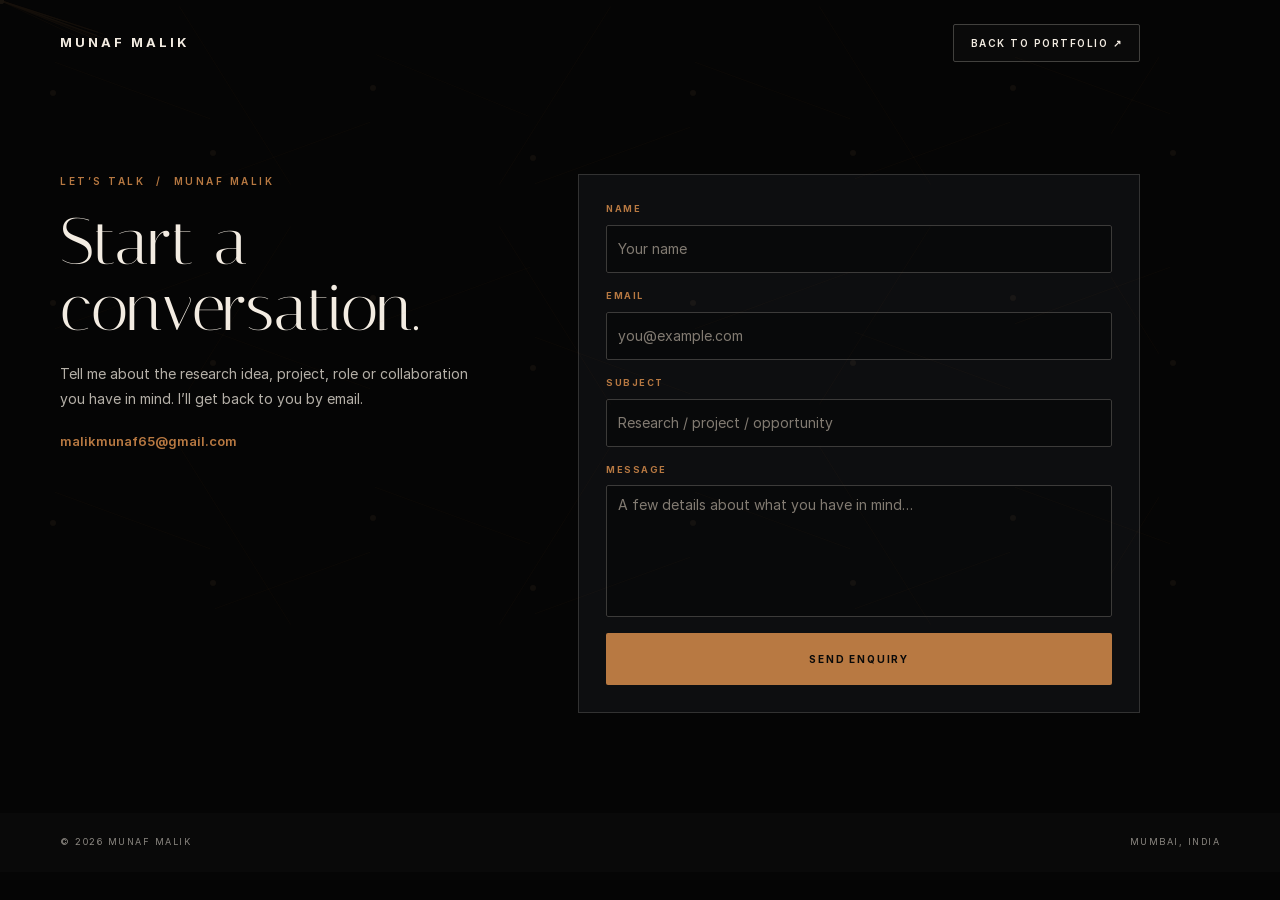
<file: enquiry/index.html>
<!doctype html>
<!-- Made in Framer · framer.com -->
<!-- Published Nov 13, 2026, 8:16 AM UTC -->
<html dir="ltr">
<head><script>(function(){var p=location.pathname;if(p.endsWith("/index.html")){history.replaceState(null,"",p.slice(0,-10))}})()</script><script>(function(){document.addEventListener("click",function(e){if(e.defaultPrevented||e.button!==0||e.metaKey||e.ctrlKey||e.shiftKey||e.altKey)return;var a=e.target&&e.target.closest?e.target.closest("a[href]"):null;if(!a)return;if(a.target&&a.target!=="_self")return;if(a.hasAttribute("download"))return;var href=a.getAttribute("href")||"";if(href.charAt(0)==="#")return;var u;try{u=new URL(a.href,location.href)}catch(err){return}if(u.origin!==location.origin)return;if(u.pathname===location.pathname&&u.hash)return;e.preventDefault();e.stopPropagation();location.assign(u.href)},true)})()</script><script>(function(){var M={"/sites/78VphvDxsU9zLDYwLA3MBS/searchIndex-CfvzNEF4poan.json":"assets/framerusercontent.com/sites/78VphvDxsU9zLDYwLA3MBS/searchIndex-CfvzNEF4poan.json","/sites/78VphvDxsU9zLDYwLA3MBS/searchIndex-2RgBxMVLlFl5.json":"assets/framerusercontent.com/sites/78VphvDxsU9zLDYwLA3MBS/searchIndex-2RgBxMVLlFl5.json","/sites/icons/default-favicon-light.v1.png":"assets/framerusercontent.com/sites/icons/default-favicon-light.v1.png","/sites/icons/default-favicon-dark.v1.png":"assets/framerusercontent.com/sites/icons/default-favicon-dark.v1.png","/sites/icons/default-touch-icon.v3.png":"assets/framerusercontent.com/sites/icons/default-touch-icon.v3.png","/assets/PONfPc6h4EPYwJliXQBmjVx7QxI.woff2":"assets/framerusercontent.com/assets/PONfPc6h4EPYwJliXQBmjVx7QxI.woff2","/assets/zsnJN7Z1wdzUvepJniD3rbvJIyU.woff2":"assets/framerusercontent.com/assets/zsnJN7Z1wdzUvepJniD3rbvJIyU.woff2","/assets/UrzZBOy7RyJEWAZGduzOeHiHuY.woff2":"assets/framerusercontent.com/assets/UrzZBOy7RyJEWAZGduzOeHiHuY.woff2","/assets/996sR9SfSDuYELz8oHhDOcErkY.woff2":"assets/framerusercontent.com/assets/996sR9SfSDuYELz8oHhDOcErkY.woff2","/assets/ftN1HpyPVJEoEb4q36SOrNdLXU.woff2":"assets/framerusercontent.com/assets/ftN1HpyPVJEoEb4q36SOrNdLXU.woff2","/assets/Mput0MSwESKlJ6TMz9MPDXhgrk.woff2":"assets/framerusercontent.com/assets/Mput0MSwESKlJ6TMz9MPDXhgrk.woff2","/assets/JAur4lGGSGRGyrFi59JSIKqVgU.woff2":"assets/framerusercontent.com/assets/JAur4lGGSGRGyrFi59JSIKqVgU.woff2","/assets/DpPBYI0sL4fYLgAkX8KXOPVt7c.woff2":"assets/framerusercontent.com/assets/DpPBYI0sL4fYLgAkX8KXOPVt7c.woff2","/assets/4RAEQdEOrcnDkhHiiCbJOw92Lk.woff2":"assets/framerusercontent.com/assets/4RAEQdEOrcnDkhHiiCbJOw92Lk.woff2","/assets/1K3W8DizY3v4emK8Mb08YHxTbs.woff2":"assets/framerusercontent.com/assets/1K3W8DizY3v4emK8Mb08YHxTbs.woff2","/assets/tUSCtfYVM1I1IchuyCwz9gDdQ.woff2":"assets/framerusercontent.com/assets/tUSCtfYVM1I1IchuyCwz9gDdQ.woff2","/assets/VgYFWiwsAC5OYxAycRXXvhze58.woff2":"assets/framerusercontent.com/assets/VgYFWiwsAC5OYxAycRXXvhze58.woff2","/assets/syRNPWzAMIrcJ3wIlPIP43KjQs.woff2":"assets/framerusercontent.com/assets/syRNPWzAMIrcJ3wIlPIP43KjQs.woff2","/assets/GIryZETIX4IFypco5pYZONKhJIo.woff2":"assets/framerusercontent.com/assets/GIryZETIX4IFypco5pYZONKhJIo.woff2","/assets/mkY5Sgyq51ik0AMrSBwhm9DJg.woff2":"assets/framerusercontent.com/assets/mkY5Sgyq51ik0AMrSBwhm9DJg.woff2","/assets/X5hj6qzcHUYv7h1390c8Rhm6550.woff2":"assets/framerusercontent.com/assets/X5hj6qzcHUYv7h1390c8Rhm6550.woff2","/assets/gQhNpS3tN86g8RcVKYUUaKt2oMQ.woff2":"assets/framerusercontent.com/assets/gQhNpS3tN86g8RcVKYUUaKt2oMQ.woff2","/assets/cugnVhSraaRyANCaUtI5FV17wk.woff2":"assets/framerusercontent.com/assets/cugnVhSraaRyANCaUtI5FV17wk.woff2","/assets/5HcVoGak8k5agFJSaKa4floXVu0.woff2":"assets/framerusercontent.com/assets/5HcVoGak8k5agFJSaKa4floXVu0.woff2","/assets/rZ5DdENNqIdFTIyQQiP5isO7M.woff2":"assets/framerusercontent.com/assets/rZ5DdENNqIdFTIyQQiP5isO7M.woff2","/assets/P2Bw01CtL0b9wqygO0sSVogWbo.woff2":"assets/framerusercontent.com/assets/P2Bw01CtL0b9wqygO0sSVogWbo.woff2","/assets/5vvr9Vy74if2I6bQbJvbw7SY1pQ.woff2":"assets/framerusercontent.com/assets/5vvr9Vy74if2I6bQbJvbw7SY1pQ.woff2","/assets/EOr0mi4hNtlgWNn9if640EZzXCo.woff2":"assets/framerusercontent.com/assets/EOr0mi4hNtlgWNn9if640EZzXCo.woff2","/assets/Y9k9QrlZAqio88Klkmbd8VoMQc.woff2":"assets/framerusercontent.com/assets/Y9k9QrlZAqio88Klkmbd8VoMQc.woff2","/assets/OYrD2tBIBPvoJXiIHnLoOXnY9M.woff2":"assets/framerusercontent.com/assets/OYrD2tBIBPvoJXiIHnLoOXnY9M.woff2","/assets/JeYwfuaPfZHQhEG8U5gtPDZ7WQ.woff2":"assets/framerusercontent.com/assets/JeYwfuaPfZHQhEG8U5gtPDZ7WQ.woff2","/assets/GrgcKwrN6d3Uz8EwcLHZxwEfC4.woff2":"assets/framerusercontent.com/assets/GrgcKwrN6d3Uz8EwcLHZxwEfC4.woff2","/assets/b6Y37FthZeALduNqHicBT6FutY.woff2":"assets/framerusercontent.com/assets/b6Y37FthZeALduNqHicBT6FutY.woff2","/assets/hyOgCu0Xnghbimh0pE8QTvtt2AU.woff2":"assets/framerusercontent.com/assets/hyOgCu0Xnghbimh0pE8QTvtt2AU.woff2","/assets/NeGmSOXrPBfEFIy5YZeHq17LEDA.woff2":"assets/framerusercontent.com/assets/NeGmSOXrPBfEFIy5YZeHq17LEDA.woff2","/assets/oYaAX5himiTPYuN8vLWnqBbfD2s.woff2":"assets/framerusercontent.com/assets/oYaAX5himiTPYuN8vLWnqBbfD2s.woff2","/assets/lEJLP4R0yuCaMCjSXYHtJw72M.woff2":"assets/framerusercontent.com/assets/lEJLP4R0yuCaMCjSXYHtJw72M.woff2","/assets/cRJyLNuTJR5jbyKzGi33wU9cqIQ.woff2":"assets/framerusercontent.com/assets/cRJyLNuTJR5jbyKzGi33wU9cqIQ.woff2","/assets/yDtI2UI8XcEg1W2je9XPN3Noo.woff2":"assets/framerusercontent.com/assets/yDtI2UI8XcEg1W2je9XPN3Noo.woff2","/assets/A0Wcc7NgXMjUuFdquHDrIZpzZw0.woff2":"assets/framerusercontent.com/assets/A0Wcc7NgXMjUuFdquHDrIZpzZw0.woff2","/assets/H89BbHkbHDzlxZzxi8uPzTsp90.woff2":"assets/framerusercontent.com/assets/H89BbHkbHDzlxZzxi8uPzTsp90.woff2","/assets/u6gJwDuwB143kpNK1T1MDKDWkMc.woff2":"assets/framerusercontent.com/assets/u6gJwDuwB143kpNK1T1MDKDWkMc.woff2","/assets/43sJ6MfOPh1LCJt46OvyDuSbA6o.woff2":"assets/framerusercontent.com/assets/43sJ6MfOPh1LCJt46OvyDuSbA6o.woff2","/assets/wccHG0r4gBDAIRhfHiOlq6oEkqw.woff2":"assets/framerusercontent.com/assets/wccHG0r4gBDAIRhfHiOlq6oEkqw.woff2","/assets/WZ367JPwf9bRW6LdTHN8rXgSjw.woff2":"assets/framerusercontent.com/assets/WZ367JPwf9bRW6LdTHN8rXgSjw.woff2","/assets/ia3uin3hQWqDrVloC1zEtYHWw.woff2":"assets/framerusercontent.com/assets/ia3uin3hQWqDrVloC1zEtYHWw.woff2","/assets/2A4Xx7CngadFGlVV4xrO06OBHY.woff2":"assets/framerusercontent.com/assets/2A4Xx7CngadFGlVV4xrO06OBHY.woff2","/third-party-assets/fontshare/wf/TPY5PBRHOSXJ53WNSUYZQYX4FZUMAYNF/YHKM2QXXZHS7MS6DJUZXTGRXMIGWH7K5/PCXT6E5YCQO6SSVLT6UZPPGT7QKGXOUS.woff2":"assets/framerusercontent.com/third-party-assets/fontshare/wf/TPY5PBRHOSXJ53WNSUYZQYX4FZUMAYNF/YHKM2QXXZHS7MS6DJUZXTGRXMIGWH7K5/PCXT6E5YCQO6SSVLT6UZPPGT7QKGXOUS.woff2","/images/qGSoRxNjlknv1L1q8SH1AUbPyY.png?width=1312&height=1199":"assets/framerusercontent.com/images/qGSoRxNjlknv1L1q8SH1AUbPyY.1roxhj6.png","/sites/78VphvDxsU9zLDYwLA3MBS/rolldown-runtime.Bi-D_2cA.mjs":"assets/framerusercontent.com/sites/78VphvDxsU9zLDYwLA3MBS/rolldown-runtime.Bi-D_2cA.mjs","/sites/78VphvDxsU9zLDYwLA3MBS/react.Dxe_2v0O.mjs":"assets/framerusercontent.com/sites/78VphvDxsU9zLDYwLA3MBS/react.Dxe_2v0O.mjs","/sites/78VphvDxsU9zLDYwLA3MBS/framer.CEcta79k.mjs":"assets/framerusercontent.com/sites/78VphvDxsU9zLDYwLA3MBS/framer.CEcta79k.mjs","/sites/78VphvDxsU9zLDYwLA3MBS/motion.DAMsZuM6.mjs":"assets/framerusercontent.com/sites/78VphvDxsU9zLDYwLA3MBS/motion.DAMsZuM6.mjs","/sites/78VphvDxsU9zLDYwLA3MBS/YzdbayVo2RJekMmocMctsfLE_a_NmXyKCIEEAW7v3DE.CgGEFtQw.mjs":"assets/framerusercontent.com/sites/78VphvDxsU9zLDYwLA3MBS/YzdbayVo2RJekMmocMctsfLE_a_NmXyKCIEEAW7v3DE.CgGEFtQw.mjs","/sites/78VphvDxsU9zLDYwLA3MBS/shared-lib.-ua_8sNB.mjs":"assets/framerusercontent.com/sites/78VphvDxsU9zLDYwLA3MBS/shared-lib.-ua_8sNB.mjs","/sites/78VphvDxsU9zLDYwLA3MBS/script_main.D59leHDY.mjs":"assets/framerusercontent.com/sites/78VphvDxsU9zLDYwLA3MBS/script_main.D59leHDY.mjs","/sites/78VphvDxsU9zLDYwLA3MBS/j09JaEEWNV7nlM4AIJsJZgwRT9rirK1R0ELH2A2921I.Dtm_6bJz.mjs":"assets/framerusercontent.com/sites/78VphvDxsU9zLDYwLA3MBS/j09JaEEWNV7nlM4AIJsJZgwRT9rirK1R0ELH2A2921I.Dtm_6bJz.mjs","/sites/78VphvDxsU9zLDYwLA3MBS/SitesNotFoundPage.js@1.4.CCeDwUOV.mjs":"assets/framerusercontent.com/sites/78VphvDxsU9zLDYwLA3MBS/SitesNotFoundPage.js@1.4.CCeDwUOV.mjs","/sites/78VphvDxsU9zLDYwLA3MBS/aohXcfCEH7eLshUz3Ru8hwERbjwVtxq5cCDnwgn579k.U1APg39v.mjs":"assets/framerusercontent.com/sites/78VphvDxsU9zLDYwLA3MBS/aohXcfCEH7eLshUz3Ru8hwERbjwVtxq5cCDnwgn579k.U1APg39v.mjs","/sites/78VphvDxsU9zLDYwLA3MBS/PX9hIOIVM.3oOeDHA0.mjs":"assets/framerusercontent.com/sites/78VphvDxsU9zLDYwLA3MBS/PX9hIOIVM.3oOeDHA0.mjs","/assets/1ZFS7N918ojhhd0nQWdj3jz4w.woff2":"assets/framerusercontent.com/assets/1ZFS7N918ojhhd0nQWdj3jz4w.woff2","/assets/5A3Ce6C9YYmCjpQx9M4inSaKU.woff2":"assets/framerusercontent.com/assets/5A3Ce6C9YYmCjpQx9M4inSaKU.woff2","/assets/Qx95Xyt0Ka3SGhinnbXIGpEIyP4.woff2":"assets/framerusercontent.com/assets/Qx95Xyt0Ka3SGhinnbXIGpEIyP4.woff2","/assets/6mJuEAguuIuMog10gGvH5d3cl8.woff2":"assets/framerusercontent.com/assets/6mJuEAguuIuMog10gGvH5d3cl8.woff2","/assets/xYYWaj7wCU5zSQH0eXvSaS19wo.woff2":"assets/framerusercontent.com/assets/xYYWaj7wCU5zSQH0eXvSaS19wo.woff2","/assets/otTaNuNpVK4RbdlT7zDDdKvQBA.woff2":"assets/framerusercontent.com/assets/otTaNuNpVK4RbdlT7zDDdKvQBA.woff2","/assets/d3tHnaQIAeqiE5hGcRw4mmgWYU.woff2":"assets/framerusercontent.com/assets/d3tHnaQIAeqiE5hGcRw4mmgWYU.woff2","/assets/DolVirEGb34pEXEp8t8FQBSK4.woff2":"assets/framerusercontent.com/assets/DolVirEGb34pEXEp8t8FQBSK4.woff2","/third-party-assets/fontshare/":"assets/framerusercontent.com/third-party-assets/fontshare/index","/sites/78VphvDxsU9zLDYwLA3MBS/chunk.B3RYC8bk.BwIgjZTE.mjs":"assets/framerusercontent.com/sites/78VphvDxsU9zLDYwLA3MBS/chunk.B3RYC8bk.BwIgjZTE.mjs","/chunk-HA3TJUCE.mjs":"assets/app.framerstatic.com/chunk-HA3TJUCE.mjs","/chunk-BEAJFPMP.mjs":"assets/app.framerstatic.com/chunk-BEAJFPMP.mjs","/chunk-YRQ7G4QH.mjs":"assets/app.framerstatic.com/chunk-YRQ7G4QH.mjs","/chunk-WOEOGJ2W.mjs":"assets/app.framerstatic.com/chunk-WOEOGJ2W.mjs","/chunk-WLHSDIGQ.mjs":"assets/app.framerstatic.com/chunk-WLHSDIGQ.mjs","/editorbar.DUJSUH6W.mjs":"assets/app.framerstatic.com/editorbar.DUJSUH6W.mjs","/editorbar.STPWY67Y.css":"assets/app.framerstatic.com/editorbar.STPWY67Y.css","/EditButton-227NNV4G.mjs":"assets/app.framerstatic.com/EditButton-227NNV4G.mjs","/render-6GHUTQKU.mjs":"assets/app.framerstatic.com/render-6GHUTQKU.mjs","/chunk-CWW34QJ3.mjs":"assets/app.framerstatic.com/chunk-CWW34QJ3.mjs","/chunk-VPMKK3R6.mjs":"assets/app.framerstatic.com/chunk-VPMKK3R6.mjs","/chunk-HOLRM7B3.mjs":"assets/app.framerstatic.com/chunk-HOLRM7B3.mjs","/chunk-OHX4RW3Q.mjs":"assets/app.framerstatic.com/chunk-OHX4RW3Q.mjs","/chunk-PVPV4VW6.mjs":"assets/app.framerstatic.com/chunk-PVPV4VW6.mjs","/chunk-RDPAPPXZ.mjs":"assets/app.framerstatic.com/chunk-RDPAPPXZ.mjs","/chunk-WXEKNBIW.mjs":"assets/app.framerstatic.com/chunk-WXEKNBIW.mjs","/chunk-NGGZMGPN.mjs":"assets/app.framerstatic.com/chunk-NGGZMGPN.mjs","/chunk-Z3XNIRJB.mjs":"assets/app.framerstatic.com/chunk-Z3XNIRJB.mjs","/chunk-VV2APSLE.mjs":"assets/app.framerstatic.com/chunk-VV2APSLE.mjs","/chunk-EVT46IJG.mjs":"assets/app.framerstatic.com/chunk-EVT46IJG.mjs","/chunk-IEOJH6HR.mjs":"assets/app.framerstatic.com/chunk-IEOJH6HR.mjs","/chunk-SCCCCPCG.mjs":"assets/app.framerstatic.com/chunk-SCCCCPCG.mjs","/chunk-3E6DXYXU.mjs":"assets/app.framerstatic.com/chunk-3E6DXYXU.mjs","/chunk-D3BIVQHH.mjs":"assets/app.framerstatic.com/chunk-D3BIVQHH.mjs","/chunk-5T53KDGV.mjs":"assets/app.framerstatic.com/chunk-5T53KDGV.mjs","/chunk-K4FOOYKV.mjs":"assets/app.framerstatic.com/chunk-K4FOOYKV.mjs","/chunk-YKQPZTUX.mjs":"assets/app.framerstatic.com/chunk-YKQPZTUX.mjs","/chunk-DEIRW45J.mjs":"assets/app.framerstatic.com/chunk-DEIRW45J.mjs","/chunk-SMANORIM.mjs":"assets/app.framerstatic.com/chunk-SMANORIM.mjs","/chunk-2HWE2FUY.mjs":"assets/app.framerstatic.com/chunk-2HWE2FUY.mjs","/chunk-D3JKSHJ4.mjs":"assets/app.framerstatic.com/chunk-D3JKSHJ4.mjs","/chunk-FIJLBKPU.mjs":"assets/app.framerstatic.com/chunk-FIJLBKPU.mjs","/chunk-ZRZUSNFA.mjs":"assets/app.framerstatic.com/chunk-ZRZUSNFA.mjs","/chunk-S2PQKJJW.mjs":"assets/app.framerstatic.com/chunk-S2PQKJJW.mjs","/chunk-E4RSENSD.mjs":"assets/app.framerstatic.com/chunk-E4RSENSD.mjs","/chunk-V3C5CSFI.mjs":"assets/app.framerstatic.com/chunk-V3C5CSFI.mjs","/chunk-V6YTUTVQ.mjs":"assets/app.framerstatic.com/chunk-V6YTUTVQ.mjs","/chunk-N4BXE2AG.mjs":"assets/app.framerstatic.com/chunk-N4BXE2AG.mjs","/chunk-6MAAPGOI.mjs":"assets/app.framerstatic.com/chunk-6MAAPGOI.mjs","/chunk-SAZULEG5.mjs":"assets/app.framerstatic.com/chunk-SAZULEG5.mjs","/chunk-E2B4PANW.mjs":"assets/app.framerstatic.com/chunk-E2B4PANW.mjs","/chunk-I75SE4VL.mjs":"assets/app.framerstatic.com/chunk-I75SE4VL.mjs","/chunk-DVLP366F.mjs":"assets/app.framerstatic.com/chunk-DVLP366F.mjs","/chunk-NU7BJZ44.mjs":"assets/app.framerstatic.com/chunk-NU7BJZ44.mjs","/chunk-FNXVRUN6.mjs":"assets/app.framerstatic.com/chunk-FNXVRUN6.mjs","/chunk-Q652OIYH.mjs":"assets/app.framerstatic.com/chunk-Q652OIYH.mjs","/chunk-DIZHPPJO.mjs":"assets/app.framerstatic.com/chunk-DIZHPPJO.mjs","/chunk-73DCT4FW.mjs":"assets/app.framerstatic.com/chunk-73DCT4FW.mjs","/chunk-EZMDKA7N.mjs":"assets/app.framerstatic.com/chunk-EZMDKA7N.mjs","/chunk-MBIHHJH7.mjs":"assets/app.framerstatic.com/chunk-MBIHHJH7.mjs","/chunk-AYYBTPZU.mjs":"assets/app.framerstatic.com/chunk-AYYBTPZU.mjs","/chunk-VBCXFFMV.mjs":"assets/app.framerstatic.com/chunk-VBCXFFMV.mjs","/chunk-U64SYZGR.mjs":"assets/app.framerstatic.com/chunk-U64SYZGR.mjs","/chunk-FUQZY6JN.mjs":"assets/app.framerstatic.com/chunk-FUQZY6JN.mjs","/chunk-N7GEPQTR.mjs":"assets/app.framerstatic.com/chunk-N7GEPQTR.mjs","/chunk-I4WV5YGI.mjs":"assets/app.framerstatic.com/chunk-I4WV5YGI.mjs","/chunk-OUQ7QHER.mjs":"assets/app.framerstatic.com/chunk-OUQ7QHER.mjs","/chunk-76YGMFLN.mjs":"assets/app.framerstatic.com/chunk-76YGMFLN.mjs","/chunk-C66BEODH.mjs":"assets/app.framerstatic.com/chunk-C66BEODH.mjs","/chunk-3Z6CKCUI.mjs":"assets/app.framerstatic.com/chunk-3Z6CKCUI.mjs","/chunk-AMUJWCNZ.mjs":"assets/app.framerstatic.com/chunk-AMUJWCNZ.mjs","/chunk-UTRVPBV5.mjs":"assets/app.framerstatic.com/chunk-UTRVPBV5.mjs","/chunk-F6WMG5CQ.mjs":"assets/app.framerstatic.com/chunk-F6WMG5CQ.mjs","/chunk-GHARU3XL.mjs":"assets/app.framerstatic.com/chunk-GHARU3XL.mjs","/chunk-IAW7TGBB.mjs":"assets/app.framerstatic.com/chunk-IAW7TGBB.mjs","/chunk-EHVYGNVJ.mjs":"assets/app.framerstatic.com/chunk-EHVYGNVJ.mjs","/chunk-X3G2FYTS.mjs":"assets/app.framerstatic.com/chunk-X3G2FYTS.mjs","/chunk-BRPKDB3R.mjs":"assets/app.framerstatic.com/chunk-BRPKDB3R.mjs","/chunk-PLZKQ22A.mjs":"assets/app.framerstatic.com/chunk-PLZKQ22A.mjs","/chunk-DHZWEIEI.mjs":"assets/app.framerstatic.com/chunk-DHZWEIEI.mjs","/chunk-XNZRDAH2.mjs":"assets/app.framerstatic.com/chunk-XNZRDAH2.mjs","/chunk-Y55C467E.mjs":"assets/app.framerstatic.com/chunk-Y55C467E.mjs","/chunk-5PRTUGBU.mjs":"assets/app.framerstatic.com/chunk-5PRTUGBU.mjs","/chunk-HQMZV6DP.mjs":"assets/app.framerstatic.com/chunk-HQMZV6DP.mjs","/chunk-BLSKQ6TG.mjs":"assets/app.framerstatic.com/chunk-BLSKQ6TG.mjs","/chunk-HLOQR4MA.mjs":"assets/app.framerstatic.com/chunk-HLOQR4MA.mjs","/chunk-TRZ6J3BA.mjs":"assets/app.framerstatic.com/chunk-TRZ6J3BA.mjs","/chunk-IO43FBSE.mjs":"assets/app.framerstatic.com/chunk-IO43FBSE.mjs","/chunk-S2C65JSS.mjs":"assets/app.framerstatic.com/chunk-S2C65JSS.mjs","/chunk-QZCZSJQE.mjs":"assets/app.framerstatic.com/chunk-QZCZSJQE.mjs","/chunk-L2QYKMOJ.mjs":"assets/app.framerstatic.com/chunk-L2QYKMOJ.mjs","/chunk-ZGSSO5OW.mjs":"assets/app.framerstatic.com/chunk-ZGSSO5OW.mjs","/chunk-I5YNBBIS.mjs":"assets/app.framerstatic.com/chunk-I5YNBBIS.mjs","/chunk-4SANLR6T.mjs":"assets/app.framerstatic.com/chunk-4SANLR6T.mjs","/chunk-XFC6OVIX.mjs":"assets/app.framerstatic.com/chunk-XFC6OVIX.mjs","/chunk-RYFGM7EN.mjs":"assets/app.framerstatic.com/chunk-RYFGM7EN.mjs","/chunk-RDLE5VXU.mjs":"assets/app.framerstatic.com/chunk-RDLE5VXU.mjs","/chunk-N2DJHBJE.mjs":"assets/app.framerstatic.com/chunk-N2DJHBJE.mjs","/chunk-5J75RUHV.mjs":"assets/app.framerstatic.com/chunk-5J75RUHV.mjs","/chunk-Q5OEXSCG.mjs":"assets/app.framerstatic.com/chunk-Q5OEXSCG.mjs","/chunk-STDMHL4N.mjs":"assets/app.framerstatic.com/chunk-STDMHL4N.mjs","/chunk-65U5SPEK.mjs":"assets/app.framerstatic.com/chunk-65U5SPEK.mjs","/chunk-SQ6A2IIP.mjs":"assets/app.framerstatic.com/chunk-SQ6A2IIP.mjs","/chunk-WBRHMFUJ.mjs":"assets/app.framerstatic.com/chunk-WBRHMFUJ.mjs","/chunk-5Y36GTP3.mjs":"assets/app.framerstatic.com/chunk-5Y36GTP3.mjs","/chunk-4GL23XDC.mjs":"assets/app.framerstatic.com/chunk-4GL23XDC.mjs","/chunk-AJIMWAN7.mjs":"assets/app.framerstatic.com/chunk-AJIMWAN7.mjs","/chunk-W5WWBJSC.mjs":"assets/app.framerstatic.com/chunk-W5WWBJSC.mjs","/chunk-XLDQQLPC.mjs":"assets/app.framerstatic.com/chunk-XLDQQLPC.mjs","/chunk-YRMU3KWW.mjs":"assets/app.framerstatic.com/chunk-YRMU3KWW.mjs","/chunk-U726LBPR.mjs":"assets/app.framerstatic.com/chunk-U726LBPR.mjs","/chunk-OXETL2CR.mjs":"assets/app.framerstatic.com/chunk-OXETL2CR.mjs","/chunk-JAOUGGNZ.mjs":"assets/app.framerstatic.com/chunk-JAOUGGNZ.mjs","/chunk-4YHOSOVP.mjs":"assets/app.framerstatic.com/chunk-4YHOSOVP.mjs","/chunk-D3SZBJZX.mjs":"assets/app.framerstatic.com/chunk-D3SZBJZX.mjs","/chunk-3OUKY52V.mjs":"assets/app.framerstatic.com/chunk-3OUKY52V.mjs","/chunk-YY75G3LC.mjs":"assets/app.framerstatic.com/chunk-YY75G3LC.mjs","/chunk-MYSAMYRY.mjs":"assets/app.framerstatic.com/chunk-MYSAMYRY.mjs","/chunk-2Z4UPA7G.mjs":"assets/app.framerstatic.com/chunk-2Z4UPA7G.mjs","/chunk-BGXERZ7E.mjs":"assets/app.framerstatic.com/chunk-BGXERZ7E.mjs","/chunk-PRAAOOUC.mjs":"assets/app.framerstatic.com/chunk-PRAAOOUC.mjs","/chunk-LB6X3CLW.mjs":"assets/app.framerstatic.com/chunk-LB6X3CLW.mjs","/chunk-5I4VZNKF.mjs":"assets/app.framerstatic.com/chunk-5I4VZNKF.mjs","/chunk-OGQCKB6U.mjs":"assets/app.framerstatic.com/chunk-OGQCKB6U.mjs","/chunk-F7IZNFC3.mjs":"assets/app.framerstatic.com/chunk-F7IZNFC3.mjs","/chunk-A3YWU7XQ.mjs":"assets/app.framerstatic.com/chunk-A3YWU7XQ.mjs","/chunk-BEHYRFZT.mjs":"assets/app.framerstatic.com/chunk-BEHYRFZT.mjs","/chunk-2VOPMNAZ.mjs":"assets/app.framerstatic.com/chunk-2VOPMNAZ.mjs","/chunk-47P32JLD.mjs":"assets/app.framerstatic.com/chunk-47P32JLD.mjs","/chunk-4LTUHD5M.mjs":"assets/app.framerstatic.com/chunk-4LTUHD5M.mjs","/chunk-WPWSHZF5.mjs":"assets/app.framerstatic.com/chunk-WPWSHZF5.mjs","/chunk-YT5HHZEW.mjs":"assets/app.framerstatic.com/chunk-YT5HHZEW.mjs","/chunk-RURQNRVK.mjs":"assets/app.framerstatic.com/chunk-RURQNRVK.mjs","/chunk-PCIW37NN.mjs":"assets/app.framerstatic.com/chunk-PCIW37NN.mjs","/chunk-XIDWLIT6.mjs":"assets/app.framerstatic.com/chunk-XIDWLIT6.mjs","/chunk-PRVB6CMG.mjs":"assets/app.framerstatic.com/chunk-PRVB6CMG.mjs","/chunk-G3KF7MVA.mjs":"assets/app.framerstatic.com/chunk-G3KF7MVA.mjs","/chunk-L3YVT7EC.mjs":"assets/app.framerstatic.com/chunk-L3YVT7EC.mjs","/chunk-K6L5GVTR.mjs":"assets/app.framerstatic.com/chunk-K6L5GVTR.mjs","/chunk-Y53JGLNM.mjs":"assets/app.framerstatic.com/chunk-Y53JGLNM.mjs","/chunk-NQ335YAK.mjs":"assets/app.framerstatic.com/chunk-NQ335YAK.mjs","/chunk-LFOXZUPL.mjs":"assets/app.framerstatic.com/chunk-LFOXZUPL.mjs","/chunk-DOR2S6F2.mjs":"assets/app.framerstatic.com/chunk-DOR2S6F2.mjs","/chunk-LJSYJA5R.mjs":"assets/app.framerstatic.com/chunk-LJSYJA5R.mjs","/chunk-P6Q3LWLD.mjs":"assets/app.framerstatic.com/chunk-P6Q3LWLD.mjs","/chunk-PP2DUQOO.mjs":"assets/app.framerstatic.com/chunk-PP2DUQOO.mjs","/chunk-DGUFEM7F.mjs":"assets/app.framerstatic.com/chunk-DGUFEM7F.mjs","/chunk-DWEQS5LX.mjs":"assets/app.framerstatic.com/chunk-DWEQS5LX.mjs","/chunk-YPR6ENG6.mjs":"assets/app.framerstatic.com/chunk-YPR6ENG6.mjs","/chunk-RM2JK3Y4.mjs":"assets/app.framerstatic.com/chunk-RM2JK3Y4.mjs","/chunk-37VDV4ZY.mjs":"assets/app.framerstatic.com/chunk-37VDV4ZY.mjs","/chunk-VD6KMVU6.mjs":"assets/app.framerstatic.com/chunk-VD6KMVU6.mjs","/chunk-P7RVVTNH.mjs":"assets/app.framerstatic.com/chunk-P7RVVTNH.mjs","/chunk-ZN6XA7TQ.mjs":"assets/app.framerstatic.com/chunk-ZN6XA7TQ.mjs","/chunk-TS24LVSZ.mjs":"assets/app.framerstatic.com/chunk-TS24LVSZ.mjs","/chunk-4HRYW54D.mjs":"assets/app.framerstatic.com/chunk-4HRYW54D.mjs","/chunk-SJ5ZASSS.mjs":"assets/app.framerstatic.com/chunk-SJ5ZASSS.mjs","/chunk-JX62DR2S.mjs":"assets/app.framerstatic.com/chunk-JX62DR2S.mjs","/chunk-MJKUC5N4.mjs":"assets/app.framerstatic.com/chunk-MJKUC5N4.mjs","/chunk-KX6T4IJJ.mjs":"assets/app.framerstatic.com/chunk-KX6T4IJJ.mjs","/chunk-VW2PG5NQ.mjs":"assets/app.framerstatic.com/chunk-VW2PG5NQ.mjs","/chunk-2RARB43C.mjs":"assets/app.framerstatic.com/chunk-2RARB43C.mjs","/chunk-DWLAUSNT.mjs":"assets/app.framerstatic.com/chunk-DWLAUSNT.mjs","/chunk-VN6YIE5J.mjs":"assets/app.framerstatic.com/chunk-VN6YIE5J.mjs","/chunk-3PIOJLHR.mjs":"assets/app.framerstatic.com/chunk-3PIOJLHR.mjs","/chunk-DTUCHVFA.mjs":"assets/app.framerstatic.com/chunk-DTUCHVFA.mjs","/chunk-AZXT5MI7.mjs":"assets/app.framerstatic.com/chunk-AZXT5MI7.mjs","/chunk-ZDPBCFAN.mjs":"assets/app.framerstatic.com/chunk-ZDPBCFAN.mjs","/chunk-GJJIDCYW.mjs":"assets/app.framerstatic.com/chunk-GJJIDCYW.mjs","/chunk-HQ4NG2IW.mjs":"assets/app.framerstatic.com/chunk-HQ4NG2IW.mjs","/chunk-4MHBN2UO.mjs":"assets/app.framerstatic.com/chunk-4MHBN2UO.mjs","/chunk-6K7AQ6QS.mjs":"assets/app.framerstatic.com/chunk-6K7AQ6QS.mjs","/chunk-PLDBWJRM.mjs":"assets/app.framerstatic.com/chunk-PLDBWJRM.mjs","/chunk-Q55WX3DL.mjs":"assets/app.framerstatic.com/chunk-Q55WX3DL.mjs","/chunk-6NBXXARJ.mjs":"assets/app.framerstatic.com/chunk-6NBXXARJ.mjs","/chunk-SHN5PP4G.mjs":"assets/app.framerstatic.com/chunk-SHN5PP4G.mjs","/chunk-KO4U3KEX.mjs":"assets/app.framerstatic.com/chunk-KO4U3KEX.mjs","/chunk-OVG5WNNY.mjs":"assets/app.framerstatic.com/chunk-OVG5WNNY.mjs","/chunk-R3RMO3B5.mjs":"assets/app.framerstatic.com/chunk-R3RMO3B5.mjs","/chunk-P5P54LX6.mjs":"assets/app.framerstatic.com/chunk-P5P54LX6.mjs","/chunk-ISW56VHA.mjs":"assets/app.framerstatic.com/chunk-ISW56VHA.mjs","/chunk-MYL546Y2.mjs":"assets/app.framerstatic.com/chunk-MYL546Y2.mjs","/chunk-OPXUE75P.mjs":"assets/app.framerstatic.com/chunk-OPXUE75P.mjs","/chunk-XNIFBQQE.mjs":"assets/app.framerstatic.com/chunk-XNIFBQQE.mjs","/chunk-YS3B4HMG.mjs":"assets/app.framerstatic.com/chunk-YS3B4HMG.mjs","/chunk-7WJ42D6X.mjs":"assets/app.framerstatic.com/chunk-7WJ42D6X.mjs","/chunk-3DO2FQVH.mjs":"assets/app.framerstatic.com/chunk-3DO2FQVH.mjs","/chunk-EKYJNLIX.mjs":"assets/app.framerstatic.com/chunk-EKYJNLIX.mjs","/chunk-BCQJWRBC.mjs":"assets/app.framerstatic.com/chunk-BCQJWRBC.mjs","/chunk-HKAC7QZE.mjs":"assets/app.framerstatic.com/chunk-HKAC7QZE.mjs","/chunk-FAJMJ7KO.mjs":"assets/app.framerstatic.com/chunk-FAJMJ7KO.mjs","/chunk-3FKOPCJP.mjs":"assets/app.framerstatic.com/chunk-3FKOPCJP.mjs","/chunk-MIUJ3AXT.mjs":"assets/app.framerstatic.com/chunk-MIUJ3AXT.mjs","/chunk-WPGUHZ27.mjs":"assets/app.framerstatic.com/chunk-WPGUHZ27.mjs","/chunk-LVTM6NBN.mjs":"assets/app.framerstatic.com/chunk-LVTM6NBN.mjs","/chunk-TNJ3MLXX.mjs":"assets/app.framerstatic.com/chunk-TNJ3MLXX.mjs","/chunk-AHBUMA74.mjs":"assets/app.framerstatic.com/chunk-AHBUMA74.mjs","/chunk-QFU6OGL3.mjs":"assets/app.framerstatic.com/chunk-QFU6OGL3.mjs","/chunk-WBTAMOXF.mjs":"assets/app.framerstatic.com/chunk-WBTAMOXF.mjs","/chunk-FB6K4OL2.mjs":"assets/app.framerstatic.com/chunk-FB6K4OL2.mjs","/chunk-WPUXGYXK.mjs":"assets/app.framerstatic.com/chunk-WPUXGYXK.mjs","/chunk-2RN3W4Y7.mjs":"assets/app.framerstatic.com/chunk-2RN3W4Y7.mjs","/chunk-3JXINZRV.mjs":"assets/app.framerstatic.com/chunk-3JXINZRV.mjs","/chunk-TEAYMW45.mjs":"assets/app.framerstatic.com/chunk-TEAYMW45.mjs","/chunk-M4TCU7D7.mjs":"assets/app.framerstatic.com/chunk-M4TCU7D7.mjs","/chunk-REJ2XCEK.mjs":"assets/app.framerstatic.com/chunk-REJ2XCEK.mjs","/chunk-D54ESMCX.mjs":"assets/app.framerstatic.com/chunk-D54ESMCX.mjs","/chunk-EYMNQYLM.mjs":"assets/app.framerstatic.com/chunk-EYMNQYLM.mjs","/chunk-2CEDOG4D.mjs":"assets/app.framerstatic.com/chunk-2CEDOG4D.mjs","/chunk-CTKWTKYL.mjs":"assets/app.framerstatic.com/chunk-CTKWTKYL.mjs","/chunk-GHDF5CG4.mjs":"assets/app.framerstatic.com/chunk-GHDF5CG4.mjs","/chunk-WRBBN7SY.mjs":"assets/app.framerstatic.com/chunk-WRBBN7SY.mjs","/chunk-52KW6HPC.mjs":"assets/app.framerstatic.com/chunk-52KW6HPC.mjs","/chunk-SMHMQ5IL.mjs":"assets/app.framerstatic.com/chunk-SMHMQ5IL.mjs","/chunk-UZNETSBG.mjs":"assets/app.framerstatic.com/chunk-UZNETSBG.mjs","/chunk-EIH2JWGG.mjs":"assets/app.framerstatic.com/chunk-EIH2JWGG.mjs","/chunk-GBWZWM2Q.mjs":"assets/app.framerstatic.com/chunk-GBWZWM2Q.mjs","/chunk-RNHTTH2C.mjs":"assets/app.framerstatic.com/chunk-RNHTTH2C.mjs","/chunk-J3A5W6BK.mjs":"assets/app.framerstatic.com/chunk-J3A5W6BK.mjs","/chunk-7JB7LKQK.mjs":"assets/app.framerstatic.com/chunk-7JB7LKQK.mjs","/chunk-XQSJQJWX.mjs":"assets/app.framerstatic.com/chunk-XQSJQJWX.mjs","/chunk-AYNVEX5D.mjs":"assets/app.framerstatic.com/chunk-AYNVEX5D.mjs","/chunk-WYNV42HR.mjs":"assets/app.framerstatic.com/chunk-WYNV42HR.mjs","/chunk-2FCXHKEL.mjs":"assets/app.framerstatic.com/chunk-2FCXHKEL.mjs","/chunk-LUZ6ND5K.mjs":"assets/app.framerstatic.com/chunk-LUZ6ND5K.mjs","/chunk-MSHSIAEI.mjs":"assets/app.framerstatic.com/chunk-MSHSIAEI.mjs","/chunk-YSP5ZHDJ.mjs":"assets/app.framerstatic.com/chunk-YSP5ZHDJ.mjs","/chunk-BWOBSYK2.mjs":"assets/app.framerstatic.com/chunk-BWOBSYK2.mjs","/chunk-EZMKBVIS.mjs":"assets/app.framerstatic.com/chunk-EZMKBVIS.mjs","/chunk-J3ML46VW.mjs":"assets/app.framerstatic.com/chunk-J3ML46VW.mjs","/chunk-P4XC5FWJ.mjs":"assets/app.framerstatic.com/chunk-P4XC5FWJ.mjs","/chunk-74EX34N2.mjs":"assets/app.framerstatic.com/chunk-74EX34N2.mjs","/chunk-EQBCTBZ3.mjs":"assets/app.framerstatic.com/chunk-EQBCTBZ3.mjs","/chunk-ARJ7WQTJ.mjs":"assets/app.framerstatic.com/chunk-ARJ7WQTJ.mjs","/chunk-4JY5UMT2.mjs":"assets/app.framerstatic.com/chunk-4JY5UMT2.mjs","/chunk-SWYZG2NI.mjs":"assets/app.framerstatic.com/chunk-SWYZG2NI.mjs","/chunk-VR2EDZ4R.mjs":"assets/app.framerstatic.com/chunk-VR2EDZ4R.mjs","/chunk-QJ5JZ2YH.mjs":"assets/app.framerstatic.com/chunk-QJ5JZ2YH.mjs","/chunk-VHFKZWVR.mjs":"assets/app.framerstatic.com/chunk-VHFKZWVR.mjs","/chunk-3WKMMIQB.mjs":"assets/app.framerstatic.com/chunk-3WKMMIQB.mjs","/chunk-K4MAAOA5.mjs":"assets/app.framerstatic.com/chunk-K4MAAOA5.mjs","/chunk-PFWVXZ76.mjs":"assets/app.framerstatic.com/chunk-PFWVXZ76.mjs","/chunk-VNPQCBIP.mjs":"assets/app.framerstatic.com/chunk-VNPQCBIP.mjs","/chunk-VPDJYJ6F.mjs":"assets/app.framerstatic.com/chunk-VPDJYJ6F.mjs","/chunk-PAU74A5V.mjs":"assets/app.framerstatic.com/chunk-PAU74A5V.mjs","/chunk-RJVD5SHM.mjs":"assets/app.framerstatic.com/chunk-RJVD5SHM.mjs","/chunk-FN3PMT3K.mjs":"assets/app.framerstatic.com/chunk-FN3PMT3K.mjs","/chunk-X3LX2ODQ.mjs":"assets/app.framerstatic.com/chunk-X3LX2ODQ.mjs","/chunk-MH6PQK43.mjs":"assets/app.framerstatic.com/chunk-MH6PQK43.mjs","/chunk-UUJZFRP4.mjs":"assets/app.framerstatic.com/chunk-UUJZFRP4.mjs","/chunk-KUSLJWEV.mjs":"assets/app.framerstatic.com/chunk-KUSLJWEV.mjs","/chunk-U46ZOTMU.mjs":"assets/app.framerstatic.com/chunk-U46ZOTMU.mjs","/chunk-7GKAI4PF.mjs":"assets/app.framerstatic.com/chunk-7GKAI4PF.mjs","/chunk-34C427JM.mjs":"assets/app.framerstatic.com/chunk-34C427JM.mjs","/chunk-VVMVBW6V.mjs":"assets/app.framerstatic.com/chunk-VVMVBW6V.mjs","/chunk-DPHJW6UJ.mjs":"assets/app.framerstatic.com/chunk-DPHJW6UJ.mjs","/chunk-YWL5FECR.mjs":"assets/app.framerstatic.com/chunk-YWL5FECR.mjs","/chunk-INAXNNLA.mjs":"assets/app.framerstatic.com/chunk-INAXNNLA.mjs","/chunk-SULOLJS6.mjs":"assets/app.framerstatic.com/chunk-SULOLJS6.mjs","/chunk-OYVRAKR2.mjs":"assets/app.framerstatic.com/chunk-OYVRAKR2.mjs","/chunk-NZH2CEMQ.mjs":"assets/app.framerstatic.com/chunk-NZH2CEMQ.mjs","/chunk-F74BG4EI.mjs":"assets/app.framerstatic.com/chunk-F74BG4EI.mjs","/chunk-H6266JYC.mjs":"assets/app.framerstatic.com/chunk-H6266JYC.mjs","/chunk-HBNIUZ3L.mjs":"assets/app.framerstatic.com/chunk-HBNIUZ3L.mjs","/chunk-H6E2ZJIP.mjs":"assets/app.framerstatic.com/chunk-H6E2ZJIP.mjs","/dist-57FPVK77.mjs":"assets/app.framerstatic.com/dist-57FPVK77.mjs","/dist-MKBIL3YM.mjs":"assets/app.framerstatic.com/dist-MKBIL3YM.mjs","/dist-O54ZISA5.mjs":"assets/app.framerstatic.com/dist-O54ZISA5.mjs","/dist-D6AE74Y2.mjs":"assets/app.framerstatic.com/dist-D6AE74Y2.mjs","/dist-5ZVOSTYK.mjs":"assets/app.framerstatic.com/dist-5ZVOSTYK.mjs","/dist-EZBJJDRO.mjs":"assets/app.framerstatic.com/dist-EZBJJDRO.mjs","/dist-JCWXD2W4.mjs":"assets/app.framerstatic.com/dist-JCWXD2W4.mjs","/dist-7E33OISL.mjs":"assets/app.framerstatic.com/dist-7E33OISL.mjs","/prosemirror-suggest-DFAYM7QE.mjs":"assets/app.framerstatic.com/prosemirror-suggest-DFAYM7QE.mjs","/InterVariable.latin-5EYCRJRY.woff2":"assets/app.framerstatic.com/InterVariable.latin-5EYCRJRY.woff2","/chunk-BCPS7S34.mjs":"assets/app.framerstatic.com/chunk-BCPS7S34.mjs","/canvas-sandbox-on-page.ZLEQJPO6.css":"assets/app.framerstatic.com/canvas-sandbox-on-page.ZLEQJPO6.css","/chunk-AT3DVFNS.mjs":"assets/app.framerstatic.com/chunk-AT3DVFNS.mjs","/chunk-XJFOXIYN.mjs":"assets/app.framerstatic.com/chunk-XJFOXIYN.mjs","/chunk-IOSCMJJY.mjs":"assets/app.framerstatic.com/chunk-IOSCMJJY.mjs","/chunk-VJ45VTEP.mjs":"assets/app.framerstatic.com/chunk-VJ45VTEP.mjs","/chunk-ZGOMXFNI.mjs":"assets/app.framerstatic.com/chunk-ZGOMXFNI.mjs","/chunk-OBHEJDAO.mjs":"assets/app.framerstatic.com/chunk-OBHEJDAO.mjs","/chunk-SSW7FMW7.mjs":"assets/app.framerstatic.com/chunk-SSW7FMW7.mjs","/chunk-N6OV2ATZ.mjs":"assets/app.framerstatic.com/chunk-N6OV2ATZ.mjs","/chunk-V7FUNARM.mjs":"assets/app.framerstatic.com/chunk-V7FUNARM.mjs","/canvas-sandbox-on-page.ZBV5OVVZ.mjs":"assets/app.framerstatic.com/canvas-sandbox-on-page.ZBV5OVVZ.mjs","/chunk-KYPN4WE5.mjs":"assets/app.framerstatic.com/chunk-KYPN4WE5.mjs","/chunk-ABHAING4.mjs":"assets/app.framerstatic.com/chunk-ABHAING4.mjs"};var P="../";var H=["framerusercontent.com","app.framerstatic.com","accessible-stick-656980.framer.app"];function hosted(u){for(var i=0;i<H.length;i++){var h=H[i];if(h.charAt(0)==="."){if(u.indexOf(h)!==-1||u.indexOf("//"+h.slice(1))!==-1)return true}else if(u.indexOf(h)!==-1)return true}return false}function fix(u){if(typeof u!=="string"||!hosted(u))return u;try{var x=new URL(u);var k=M[x.pathname+x.search]||M[x.pathname];return k?P+k:u}catch(e){return u}}function fixSet(v){if(typeof v!=="string")return v;return v.split(",").map(function(t){t=t.trim();var i=t.indexOf(" ");return i===-1?fix(t):fix(t.slice(0,i))+t.slice(i)}).join(", ")}var pr=HTMLImageElement.prototype;["src","srcset"].forEach(function(k){var d=Object.getOwnPropertyDescriptor(pr,k);if(!d)return;Object.defineProperty(pr,k,{get:d.get,set:function(v){d.set.call(this,k==="src"?fix(v):fixSet(v))},configurable:true})});var of=window.fetch;function cmsRange(u){if(typeof u!=="string"||u.indexOf(".framercms")===-1)return null;var x;try{x=new URL(u,location.href)}catch(e){return null}if(!/\.framercms$/.test(x.pathname))return null;var m=/[?&]range=(\d+)-(\d+)/.exec(x.search);if(!m)return null;var w=M[x.pathname];if(!w)return null;return of.call(window,P+w).then(function(r){return r.arrayBuffer()}).then(function(b){return new Response(b.slice(+m[1],+m[2]+1),{headers:{"content-type":"application/octet-stream"}})})}if(window.Worker){var OW=window.Worker;window.Worker=function(u,o){try{u=fix(typeof u==="string"?u:String(u))}catch(e){}return new OW(u,o)};window.Worker.prototype=OW.prototype}window.fetch=function(i,o){try{var c=cmsRange(typeof i==="string"?i:(i&&i.url));if(c)return c;if(typeof i==="string")i=fix(i);else if(i&&i.url)i=new Request(fix(i.url),i);}catch(e){}return of.call(this,i,o)};})()</script><script>if("serviceWorker" in navigator){navigator.serviceWorker.register(new URL("/f2c-sw.js",location.origin).href).catch(function(){})}</script><style id="f2c-strip-framer-badge">#__framer-badge-container,.__framer-badge{display:none!important}</style><style id="f2c-strip-template-badge">[data-framer-name*="delete me" i],[name*="delete me" i],[data-framer-name*="remove me" i],[name*="remove me" i],[data-framer-name*="remix button" i],[name*="remix button" i],[data-framer-name*="use for free" i],[name*="use for free" i],[data-framer-name*="buy template" i],[name*="buy template" i],[data-framer-name*="template badge" i],[name*="template badge" i],a[href*="framer.link"],*:has(> a[href*="framer.link"]),a[href*="framer.com/templates"],*:has(> a[href*="framer.com/templates"]){display:none!important}</style>
	<meta charset="utf-8">
	<meta name="viewport" content="width=device-width">
	<meta name="generator" content="Framer cc6f8b6">
	<title>Enquiry — Munaf Malik</title>
    <link rel="canonical" href="../enquiry/" data-framer-generated-canonical><meta property="og:url" content="https://accessible-stick-656980.framer.app/enquiry"><meta name="description" content="Contact Munaf Malik about AI/ML engineering, research and collaboration.">
    <meta name="framer-search-index" content="https://framerusercontent.com/sites/78VphvDxsU9zLDYwLA3MBS/searchIndex-CfvzNEF4poan.json">
    <meta name="framer-search-index-fallback" content="https://framerusercontent.com/sites/78VphvDxsU9zLDYwLA3MBS/searchIndex-2RgBxMVLlFl5.json">
    <link href="/favicon.ico" rel="icon" media="(prefers-color-scheme: light)">
    <link href="/favicon.ico" rel="icon" media="(prefers-color-scheme: dark)">
    <link rel="apple-touch-icon" href="../assets/framerusercontent.com/sites/icons/default-touch-icon.v3.png">
    <!-- Open Graph -->
    <meta property="og:type" content="website">
    <meta property="og:title" content="Enquiry — Munaf Malik">
    <meta property="og:description" content="Contact Munaf Malik about AI/ML engineering, research and collaboration.">
    <!-- X -->
    <meta name="twitter:card" content="summary_large_image">
    <meta name="twitter:title" content="Enquiry — Munaf Malik">
    <meta name="twitter:description" content="Contact Munaf Malik about AI/ML engineering, research and collaboration.">
	
	
	<script>try{if(localStorage.getItem("__framer_force_showing_editorbar_since")){const n=document.createElement("link");n.rel="modulepreload";n.href="data:text/javascript,export%20const%20createEditorBar%20%3D%20()%20%3D%3E%20()%20%3D%3E%20null%3B%0Aexport%20default%20%7B%7D%3B";document.head.appendChild(n)}}catch(e){}</script>
	<script>((s,k,r)=>{let a=new Set,l=new Set,c=!1;function F(){c=!1;let e=[...l];l.clear();for(let n of e)n()}function w(e){l.add(e),!c&&(c=!0,requestAnimationFrame(F))}function D(){for(;a.size;){let e=a.values().next().value;a.delete(e),e()}}let M="scheduler"in s&&"postTask"in scheduler?e=>{scheduler.postTask(e,{priority:"background"})}:e=>setTimeout(e,1),P=new Promise(e=>{s.addEventListener("load",()=>{e()})}).then(()=>{P=void 0}),B="scheduling"in navigator&&typeof navigator.scheduling?.isInputPending=="function"?navigator.scheduling.isInputPending.bind(navigator.scheduling):()=>!1;async function j(e,n){a.add(e);let t;if(n&&r.readyState!=="complete"&&await P,!a.has(e))return;if(r.hidden){a.delete(e),e();return}let i=()=>{M(()=>{a.delete(e)&&e()})};w(()=>{B()?w(i):i()})}function f(e,n=!1){if(r.hidden){e();return}j(e,n)}let p,g;async function U(){return new Promise(e=>{let n=()=>{a.delete(e),e()};g=n,setTimeout(n,150),a.add(e)})}function A(e){e.button===0&&(p=U())}function v(){p=void 0,g?.(),g=void 0}r.addEventListener("mousedown",A,!0),r.addEventListener("click",v,!0),r.addEventListener("visibilitychange",()=>{r.hidden&&(D(),v())},!0),r.addEventListener("pagehide",()=>{v(),D()},!0);let S=r.addEventListener,T=r.removeEventListener,C=["click","auxclick","mousedown","keyup","submit"];function I(e,n){let t=[],i=[],o;for(o in e){if(typeof e[o]=="function")continue;let u=n[o];u===void 0?i.push(o):e[o]!==u&&t.push(o)}(t.length||i.length)&&console.log(`Different: ${t.join(", ")}`,`Missing: ${i.join(", ")}`)}let m=new WeakMap;function W(e){let n=m.get(e);if(n)return n;let t=async function(o){let u;o.type==="mousedown"&&o.button===0&&await p,f(()=>{typeof e=="function"?e.call(this,o):e.handleEvent(o)})};return m.set(e,t),t}r.addEventListener=function(e,n,t){if(n&&C.includes(e)){S.call(this,e,W(n),t);return}S.call(this,e,n,t)},r.removeEventListener=function(e,n,t){T.call(this,e,n,t);let i=n&&m.get(n);i&&T.call(this,e,i,t)};function _(e){return function(...t){return f(()=>{e.apply(this,t)},!0),!0}}function G(e){if(e.__f)return;let n=e.push;Object.defineProperty(e,"push",{enumerable:!0,get(){return n},set(t){t!==n&&(n=t?_(t):void 0)}}),Object.defineProperty(e,"__f",{enumerable:!1,value:!0})}function V(){let e=s.dataLayer;e&&(G(e),Object.defineProperty(s,"dataLayer",{enumerable:!0,get(){return e},set(n){n!==e&&(e=n,e&&G(e))}}))}let y=new MutationObserver(()=>{if(r.readyState==="complete"&&!("dataLayer"in s)){y.disconnect();return}"dataLayer"in s&&(y.disconnect(),V())});y.observe(r.documentElement,{childList:!0,subtree:!0});function L(e,n){let t=e.__proto__[n]??e[n],i,o=0;function u(d){let E=o++;function x(...O){(i===void 0||E>=i)&&t.apply(this,O),d&&f(()=>{let b=i;i=b===void 0?E:Math.max(b,E);try{d.apply(this,O)}finally{i=b}})}return x}let h=u();Object.defineProperty(e,n,{enumerable:!0,get(){return h},set(d){d!==h&&(h=d?u(d):void 0)}})}L(k,"pushState"),L(k,"replaceState"),L(HTMLFormElement.prototype,"submit")})(window,window.history,document);
</script>
	<!-- Start of headStart -->
    
    <!-- End of headStart -->
	
	<style data-framer-font-css>/* latin */
@font-face {
  font-family: 'Italiana';
  font-style: normal;
  font-weight: 400;
  font-display: swap;
  src: url(../assets/fonts.gstatic.com/s/italiana/v21/QldNNTtLsx4E__B0XQmWaXw.woff2) format('woff2');
  unicode-range: U+0000-00FF, U+0131, U+0152-0153, U+02BB-02BC, U+02C6, U+02DA, U+02DC, U+0304, U+0308, U+0329, U+2000-206F, U+20AC, U+2122, U+2191, U+2193, U+2212, U+2215, U+FEFF, U+FFFD;
}

@font-face { font-family: "Inter"; src: url("../assets/framerusercontent.com/assets/PONfPc6h4EPYwJliXQBmjVx7QxI.woff2"); font-display: swap; font-style: normal; font-weight: 800; unicode-range: U+0460-052F, U+1C80-1C88, U+20B4, U+2DE0-2DFF, U+A640-A69F, U+FE2E-FE2F }
@font-face { font-family: "Inter"; src: url("../assets/framerusercontent.com/assets/zsnJN7Z1wdzUvepJniD3rbvJIyU.woff2"); font-display: swap; font-style: normal; font-weight: 800; unicode-range: U+0301, U+0400-045F, U+0490-0491, U+04B0-04B1, U+2116 }
@font-face { font-family: "Inter"; src: url("../assets/framerusercontent.com/assets/UrzZBOy7RyJEWAZGduzOeHiHuY.woff2"); font-display: swap; font-style: normal; font-weight: 800; unicode-range: U+1F00-1FFF }
@font-face { font-family: "Inter"; src: url("../assets/framerusercontent.com/assets/996sR9SfSDuYELz8oHhDOcErkY.woff2"); font-display: swap; font-style: normal; font-weight: 800; unicode-range: U+0370-03FF }
@font-face { font-family: "Inter"; src: url("../assets/framerusercontent.com/assets/ftN1HpyPVJEoEb4q36SOrNdLXU.woff2"); font-display: swap; font-style: normal; font-weight: 800; unicode-range: U+0100-024F, U+0259, U+1E00-1EFF, U+2020, U+20A0-20AB, U+20AD-20CF, U+2113, U+2C60-2C7F, U+A720-A7FF }
@font-face { font-family: "Inter"; src: url("../assets/framerusercontent.com/assets/Mput0MSwESKlJ6TMz9MPDXhgrk.woff2"); font-display: swap; font-style: normal; font-weight: 800; unicode-range: U+0000-00FF, U+0131, U+0152-0153, U+02BB-02BC, U+02C6, U+02DA, U+02DC, U+2000-206F, U+2070, U+2074-207E, U+2080-208E, U+20AC, U+2122, U+2191, U+2193, U+2212, U+2215, U+FEFF, U+FFFD }
@font-face { font-family: "Inter"; src: url("../assets/framerusercontent.com/assets/JAur4lGGSGRGyrFi59JSIKqVgU.woff2"); font-display: swap; font-style: normal; font-weight: 800; unicode-range: U+0102-0103, U+0110-0111, U+0128-0129, U+0168-0169, U+01A0-01A1, U+01AF-01B0, U+1EA0-1EF9, U+20AB }
@font-face { font-family: "Inter"; src: url("../assets/framerusercontent.com/assets/DpPBYI0sL4fYLgAkX8KXOPVt7c.woff2"); font-display: swap; font-style: normal; font-weight: 700; unicode-range: U+0460-052F, U+1C80-1C88, U+20B4, U+2DE0-2DFF, U+A640-A69F, U+FE2E-FE2F }
@font-face { font-family: "Inter"; src: url("../assets/framerusercontent.com/assets/4RAEQdEOrcnDkhHiiCbJOw92Lk.woff2"); font-display: swap; font-style: normal; font-weight: 700; unicode-range: U+0301, U+0400-045F, U+0490-0491, U+04B0-04B1, U+2116 }
@font-face { font-family: "Inter"; src: url("../assets/framerusercontent.com/assets/1K3W8DizY3v4emK8Mb08YHxTbs.woff2"); font-display: swap; font-style: normal; font-weight: 700; unicode-range: U+1F00-1FFF }
@font-face { font-family: "Inter"; src: url("../assets/framerusercontent.com/assets/tUSCtfYVM1I1IchuyCwz9gDdQ.woff2"); font-display: swap; font-style: normal; font-weight: 700; unicode-range: U+0370-03FF }
@font-face { font-family: "Inter"; src: url("../assets/framerusercontent.com/assets/VgYFWiwsAC5OYxAycRXXvhze58.woff2"); font-display: swap; font-style: normal; font-weight: 700; unicode-range: U+0100-024F, U+0259, U+1E00-1EFF, U+2020, U+20A0-20AB, U+20AD-20CF, U+2113, U+2C60-2C7F, U+A720-A7FF }
@font-face { font-family: "Inter"; src: url("../assets/framerusercontent.com/assets/syRNPWzAMIrcJ3wIlPIP43KjQs.woff2"); font-display: swap; font-style: normal; font-weight: 700; unicode-range: U+0000-00FF, U+0131, U+0152-0153, U+02BB-02BC, U+02C6, U+02DA, U+02DC, U+2000-206F, U+2070, U+2074-207E, U+2080-208E, U+20AC, U+2122, U+2191, U+2193, U+2212, U+2215, U+FEFF, U+FFFD }
@font-face { font-family: "Inter"; src: url("../assets/framerusercontent.com/assets/GIryZETIX4IFypco5pYZONKhJIo.woff2"); font-display: swap; font-style: normal; font-weight: 700; unicode-range: U+0102-0103, U+0110-0111, U+0128-0129, U+0168-0169, U+01A0-01A1, U+01AF-01B0, U+1EA0-1EF9, U+20AB }
@font-face { font-family: "Inter"; src: url("../assets/framerusercontent.com/assets/mkY5Sgyq51ik0AMrSBwhm9DJg.woff2"); font-style: normal; font-weight: 900; unicode-range: U+0460-052F, U+1C80-1C88, U+20B4, U+2DE0-2DFF, U+A640-A69F, U+FE2E-FE2F }
@font-face { font-family: "Inter"; src: url("../assets/framerusercontent.com/assets/X5hj6qzcHUYv7h1390c8Rhm6550.woff2"); font-style: normal; font-weight: 900; unicode-range: U+0301, U+0400-045F, U+0490-0491, U+04B0-04B1, U+2116 }
@font-face { font-family: "Inter"; src: url("../assets/framerusercontent.com/assets/gQhNpS3tN86g8RcVKYUUaKt2oMQ.woff2"); font-style: normal; font-weight: 900; unicode-range: U+1F00-1FFF }
@font-face { font-family: "Inter"; src: url("../assets/framerusercontent.com/assets/cugnVhSraaRyANCaUtI5FV17wk.woff2"); font-style: normal; font-weight: 900; unicode-range: U+0370-03FF }
@font-face { font-family: "Inter"; src: url("../assets/framerusercontent.com/assets/5HcVoGak8k5agFJSaKa4floXVu0.woff2"); font-style: normal; font-weight: 900; unicode-range: U+0100-024F, U+0259, U+1E00-1EFF, U+2020, U+20A0-20AB, U+20AD-20CF, U+2113, U+2C60-2C7F, U+A720-A7FF }
@font-face { font-family: "Inter"; src: url("../assets/framerusercontent.com/assets/rZ5DdENNqIdFTIyQQiP5isO7M.woff2"); font-style: normal; font-weight: 900; unicode-range: U+0000-00FF, U+0131, U+0152-0153, U+02BB-02BC, U+02C6, U+02DA, U+02DC, U+2000-206F, U+2070, U+2074-207E, U+2080-208E, U+20AC, U+2122, U+2191, U+2193, U+2212, U+2215, U+FEFF, U+FFFD }
@font-face { font-family: "Inter"; src: url("../assets/framerusercontent.com/assets/P2Bw01CtL0b9wqygO0sSVogWbo.woff2"); font-style: normal; font-weight: 900; unicode-range: U+0102-0103, U+0110-0111, U+0128-0129, U+0168-0169, U+01A0-01A1, U+01AF-01B0, U+1EA0-1EF9, U+20AB }
@font-face { font-family: "Inter"; src: url("../assets/framerusercontent.com/assets/5vvr9Vy74if2I6bQbJvbw7SY1pQ.woff2"); font-display: swap; font-style: normal; font-weight: 400; unicode-range: U+0460-052F, U+1C80-1C88, U+20B4, U+2DE0-2DFF, U+A640-A69F, U+FE2E-FE2F }
@font-face { font-family: "Inter"; src: url("../assets/framerusercontent.com/assets/EOr0mi4hNtlgWNn9if640EZzXCo.woff2"); font-display: swap; font-style: normal; font-weight: 400; unicode-range: U+0301, U+0400-045F, U+0490-0491, U+04B0-04B1, U+2116 }
@font-face { font-family: "Inter"; src: url("../assets/framerusercontent.com/assets/Y9k9QrlZAqio88Klkmbd8VoMQc.woff2"); font-display: swap; font-style: normal; font-weight: 400; unicode-range: U+1F00-1FFF }
@font-face { font-family: "Inter"; src: url("../assets/framerusercontent.com/assets/OYrD2tBIBPvoJXiIHnLoOXnY9M.woff2"); font-display: swap; font-style: normal; font-weight: 400; unicode-range: U+0370-03FF }
@font-face { font-family: "Inter"; src: url("../assets/framerusercontent.com/assets/JeYwfuaPfZHQhEG8U5gtPDZ7WQ.woff2"); font-display: swap; font-style: normal; font-weight: 400; unicode-range: U+0100-024F, U+0259, U+1E00-1EFF, U+2020, U+20A0-20AB, U+20AD-20CF, U+2113, U+2C60-2C7F, U+A720-A7FF }
@font-face { font-family: "Inter"; src: url("../assets/framerusercontent.com/assets/GrgcKwrN6d3Uz8EwcLHZxwEfC4.woff2"); font-display: swap; font-style: normal; font-weight: 400; unicode-range: U+0000-00FF, U+0131, U+0152-0153, U+02BB-02BC, U+02C6, U+02DA, U+02DC, U+2000-206F, U+2070, U+2074-207E, U+2080-208E, U+20AC, U+2122, U+2191, U+2193, U+2212, U+2215, U+FEFF, U+FFFD }
@font-face { font-family: "Inter"; src: url("../assets/framerusercontent.com/assets/b6Y37FthZeALduNqHicBT6FutY.woff2"); font-display: swap; font-style: normal; font-weight: 400; unicode-range: U+0102-0103, U+0110-0111, U+0128-0129, U+0168-0169, U+01A0-01A1, U+01AF-01B0, U+1EA0-1EF9, U+20AB }
@font-face { font-family: "Inter"; src: url("../assets/framerusercontent.com/assets/hyOgCu0Xnghbimh0pE8QTvtt2AU.woff2"); font-display: swap; font-style: normal; font-weight: 600; unicode-range: U+0460-052F, U+1C80-1C88, U+20B4, U+2DE0-2DFF, U+A640-A69F, U+FE2E-FE2F }
@font-face { font-family: "Inter"; src: url("../assets/framerusercontent.com/assets/NeGmSOXrPBfEFIy5YZeHq17LEDA.woff2"); font-display: swap; font-style: normal; font-weight: 600; unicode-range: U+0301, U+0400-045F, U+0490-0491, U+04B0-04B1, U+2116 }
@font-face { font-family: "Inter"; src: url("../assets/framerusercontent.com/assets/oYaAX5himiTPYuN8vLWnqBbfD2s.woff2"); font-display: swap; font-style: normal; font-weight: 600; unicode-range: U+1F00-1FFF }
@font-face { font-family: "Inter"; src: url("../assets/framerusercontent.com/assets/lEJLP4R0yuCaMCjSXYHtJw72M.woff2"); font-display: swap; font-style: normal; font-weight: 600; unicode-range: U+0370-03FF }
@font-face { font-family: "Inter"; src: url("../assets/framerusercontent.com/assets/cRJyLNuTJR5jbyKzGi33wU9cqIQ.woff2"); font-display: swap; font-style: normal; font-weight: 600; unicode-range: U+0100-024F, U+0259, U+1E00-1EFF, U+2020, U+20A0-20AB, U+20AD-20CF, U+2113, U+2C60-2C7F, U+A720-A7FF }
@font-face { font-family: "Inter"; src: url("../assets/framerusercontent.com/assets/yDtI2UI8XcEg1W2je9XPN3Noo.woff2"); font-display: swap; font-style: normal; font-weight: 600; unicode-range: U+0000-00FF, U+0131, U+0152-0153, U+02BB-02BC, U+02C6, U+02DA, U+02DC, U+2000-206F, U+2070, U+2074-207E, U+2080-208E, U+20AC, U+2122, U+2191, U+2193, U+2212, U+2215, U+FEFF, U+FFFD }
@font-face { font-family: "Inter"; src: url("../assets/framerusercontent.com/assets/A0Wcc7NgXMjUuFdquHDrIZpzZw0.woff2"); font-display: swap; font-style: normal; font-weight: 600; unicode-range: U+0102-0103, U+0110-0111, U+0128-0129, U+0168-0169, U+01A0-01A1, U+01AF-01B0, U+1EA0-1EF9, U+20AB }
@font-face { font-family: "Inter"; src: url("../assets/framerusercontent.com/assets/H89BbHkbHDzlxZzxi8uPzTsp90.woff2"); font-display: swap; font-style: italic; font-weight: 700; unicode-range: U+0460-052F, U+1C80-1C88, U+20B4, U+2DE0-2DFF, U+A640-A69F, U+FE2E-FE2F }
@font-face { font-family: "Inter"; src: url("../assets/framerusercontent.com/assets/u6gJwDuwB143kpNK1T1MDKDWkMc.woff2"); font-display: swap; font-style: italic; font-weight: 700; unicode-range: U+0301, U+0400-045F, U+0490-0491, U+04B0-04B1, U+2116 }
@font-face { font-family: "Inter"; src: url("../assets/framerusercontent.com/assets/43sJ6MfOPh1LCJt46OvyDuSbA6o.woff2"); font-display: swap; font-style: italic; font-weight: 700; unicode-range: U+1F00-1FFF }
@font-face { font-family: "Inter"; src: url("../assets/framerusercontent.com/assets/wccHG0r4gBDAIRhfHiOlq6oEkqw.woff2"); font-display: swap; font-style: italic; font-weight: 700; unicode-range: U+0370-03FF }
@font-face { font-family: "Inter"; src: url("../assets/framerusercontent.com/assets/WZ367JPwf9bRW6LdTHN8rXgSjw.woff2"); font-display: swap; font-style: italic; font-weight: 700; unicode-range: U+0100-024F, U+0259, U+1E00-1EFF, U+2020, U+20A0-20AB, U+20AD-20CF, U+2113, U+2C60-2C7F, U+A720-A7FF }
@font-face { font-family: "Inter"; src: url("../assets/framerusercontent.com/assets/ia3uin3hQWqDrVloC1zEtYHWw.woff2"); font-display: swap; font-style: italic; font-weight: 700; unicode-range: U+0000-00FF, U+0131, U+0152-0153, U+02BB-02BC, U+02C6, U+02DA, U+02DC, U+2000-206F, U+2070, U+2074-207E, U+2080-208E, U+20AC, U+2122, U+2191, U+2193, U+2212, U+2215, U+FEFF, U+FFFD }
@font-face { font-family: "Inter"; src: url("../assets/framerusercontent.com/assets/2A4Xx7CngadFGlVV4xrO06OBHY.woff2"); font-display: swap; font-style: italic; font-weight: 700; unicode-range: U+0102-0103, U+0110-0111, U+0128-0129, U+0168-0169, U+01A0-01A1, U+01AF-01B0, U+1EA0-1EF9, U+20AB }
@font-face { font-family: "Anton"; src: url("../assets/framerusercontent.com/third-party-assets/fontshare/wf/TPY5PBRHOSXJ53WNSUYZQYX4FZUMAYNF/YHKM2QXXZHS7MS6DJUZXTGRXMIGWH7K5/PCXT6E5YCQO6SSVLT6UZPPGT7QKGXOUS.woff2"); font-display: swap; font-style: normal; font-weight: 400 }
@font-face { font-family: "Italiana Placeholder"; src: local("Arial"); ascent-override: 95.05%; descent-override: 25.61%; line-gap-override: 0.00%; size-adjust: 97.63% }
@font-face { font-family: "Inter Placeholder"; src: local("Arial"); ascent-override: 89.79%; descent-override: 22.36%; line-gap-override: 0.00%; size-adjust: 107.89% }
@font-face { font-family: "Anton Placeholder"; src: local("Arial"); ascent-override: 127.93%; descent-override: 35.79%; line-gap-override: 0.00%; size-adjust: 91.93% }</style>
	<link href="https://fonts.gstatic.com" rel="preconnect" crossorigin>
	
	<meta name="robots" content="max-image-preview:large"><style data-framer-breakpoint-css>@media(min-width: 1200px){.hidden-upzoo3{display:none!important}}@media(min-width: 810px) and (max-width: 1199.98px){.hidden-1tfazbb{display:none!important}}@media(max-width: 809.98px){.hidden-oijwf8{display:none!important}}</style><style data-framer-css-ssr-minified data-framer-components="framer-lib-cursors-host framer-7GSJ3 framer-lib-combinedCSSRules PropertyOverrides framer-lib-form-plain-text-input framer-XAotc">html,body,#main{box-sizing:border-box;margin:0;padding:0}:root{-webkit-font-smoothing:antialiased;-moz-osx-font-smoothing:grayscale}*{box-sizing:border-box;-webkit-font-smoothing:inherit}h1,h2,h3,h4,h5,h6,p,figure{margin:0}body,input,textarea,select,button{font-family:sans-serif;font-size:12px}@supports (z-index:calc(infinity)){#__framer-badge-container{--infinity:infinity}}#__framer-badge-container{pointer-events:none;width:100%;z-index:calc(var(--infinity,2147480000));justify-content:flex-end;padding:20px;display:flex;position:fixed;bottom:0}body{--framer-will-change-override:none}@supports (background:-webkit-named-image(i)) and (not (grid-template-rows:subgrid)){body{--framer-will-change-override:transform}}body{--framer-will-change-filter-override:none}@supports (background:-webkit-named-image(i)) and (not (position-area:top right)){body{--framer-will-change-filter-override:filter}}[data-framer-component-type]{position:absolute}[data-framer-component-type=Text]{cursor:inherit}[data-framer-component-text-autosized] *{white-space:pre}[data-framer-component-type=Text]>*{text-align:var(--framer-text-alignment,start)}[data-framer-component-type=Text] span span,[data-framer-component-type=Text] p span,[data-framer-component-type=Text] h1 span,[data-framer-component-type=Text] h2 span,[data-framer-component-type=Text] h3 span,[data-framer-component-type=Text] h4 span,[data-framer-component-type=Text] h5 span,[data-framer-component-type=Text] h6 span{display:block}[data-framer-component-type=Text] span span span,[data-framer-component-type=Text] p span span,[data-framer-component-type=Text] h1 span span,[data-framer-component-type=Text] h2 span span,[data-framer-component-type=Text] h3 span span,[data-framer-component-type=Text] h4 span span,[data-framer-component-type=Text] h5 span span,[data-framer-component-type=Text] h6 span span{display:unset}[data-framer-component-type=Text] div div span,[data-framer-component-type=Text] a div span,[data-framer-component-type=Text] span span span,[data-framer-component-type=Text] p span span,[data-framer-component-type=Text] h1 span span,[data-framer-component-type=Text] h2 span span,[data-framer-component-type=Text] h3 span span,[data-framer-component-type=Text] h4 span span,[data-framer-component-type=Text] h5 span span,[data-framer-component-type=Text] h6 span span,[data-framer-component-type=Text] a{font-family:var(--font-family);font-style:var(--font-style);font-weight:min(calc(var(--framer-font-weight-increase,0) + var(--font-weight,400)), 900);color:var(--text-color);letter-spacing:var(--letter-spacing);font-size:var(--font-size);text-transform:var(--text-transform);--text-decoration:var(--framer-text-decoration-style,solid) var(--framer-text-decoration,none) var(--framer-text-decoration-color,currentcolor) var(--framer-text-decoration-thickness,auto);--text-decoration-skip-ink:var(--framer-text-decoration-skip-ink);--text-underline-offset:var(--framer-text-decoration-offset);line-height:var(--line-height);--font-family:var(--framer-font-family);--font-style:var(--framer-font-style);--font-weight:var(--framer-font-weight);--text-color:var(--framer-text-color);--letter-spacing:var(--framer-letter-spacing);--font-size:var(--framer-font-size);--text-transform:var(--framer-text-transform);--line-height:var(--framer-line-height)}[data-framer-component-type=Text] a,[data-framer-component-type=Text] a div span,[data-framer-component-type=Text] a span span span,[data-framer-component-type=Text] a p span span,[data-framer-component-type=Text] a h1 span span,[data-framer-component-type=Text] a h2 span span,[data-framer-component-type=Text] a h3 span span,[data-framer-component-type=Text] a h4 span span,[data-framer-component-type=Text] a h5 span span,[data-framer-component-type=Text] a h6 span span{--font-family:var(--framer-link-font-family,var(--framer-font-family));--font-style:var(--framer-link-font-style,var(--framer-font-style));--font-weight:var(--framer-link-font-weight,var(--framer-font-weight));--text-color:var(--framer-link-text-color,var(--framer-text-color));--font-size:var(--framer-link-font-size,var(--framer-font-size));--text-transform:var(--framer-link-text-transform,var(--framer-text-transform));--text-decoration:var(--framer-link-text-decoration-style,var(--framer-text-decoration-style,solid)) var(--framer-link-text-decoration,var(--framer-text-decoration,none)) var(--framer-link-text-decoration-color,var(--framer-text-decoration-color,currentcolor)) var(--framer-link-text-decoration-thickness,var(--framer-text-decoration-thickness,auto));--text-decoration-skip-ink:var(--framer-link-text-decoration-skip-ink,var(--framer-text-decoration-skip-ink));--text-underline-offset:var(--framer-link-text-decoration-offset,var(--framer-text-decoration-offset))}[data-framer-component-type=Text] a:hover,[data-framer-component-type=Text] a div span:hover,[data-framer-component-type=Text] a span span span:hover,[data-framer-component-type=Text] a p span span:hover,[data-framer-component-type=Text] a h1 span span:hover,[data-framer-component-type=Text] a h2 span span:hover,[data-framer-component-type=Text] a h3 span span:hover,[data-framer-component-type=Text] a h4 span span:hover,[data-framer-component-type=Text] a h5 span span:hover,[data-framer-component-type=Text] a h6 span span:hover{--font-family:var(--framer-link-hover-font-family,var(--framer-link-font-family,var(--framer-font-family)));--font-style:var(--framer-link-hover-font-style,var(--framer-link-font-style,var(--framer-font-style)));--font-weight:var(--framer-link-hover-font-weight,var(--framer-link-font-weight,var(--framer-font-weight)));--text-color:var(--framer-link-hover-text-color,var(--framer-link-text-color,var(--framer-text-color)));--font-size:var(--framer-link-hover-font-size,var(--framer-link-font-size,var(--framer-font-size)));--text-transform:var(--framer-link-hover-text-transform,var(--framer-link-text-transform,var(--framer-text-transform)));--text-decoration:var(--framer-link-hover-text-decoration-style,var(--framer-link-text-decoration-style,var(--framer-text-decoration-style,solid))) var(--framer-link-hover-text-decoration,var(--framer-link-text-decoration,var(--framer-text-decoration,none))) var(--framer-link-hover-text-decoration-color,var(--framer-link-text-decoration-color,var(--framer-text-decoration-color,currentcolor))) var(--framer-link-hover-text-decoration-thickness,var(--framer-link-text-decoration-thickness,var(--framer-text-decoration-thickness,auto)));--text-decoration-skip-ink:var(--framer-link-hover-text-decoration-skip-ink,var(--framer-link-text-decoration-skip-ink,var(--framer-text-decoration-skip-ink)));--text-underline-offset:var(--framer-link-hover-text-decoration-offset,var(--framer-link-text-decoration-offset,var(--framer-text-decoration-offset)))}[data-framer-component-type=Text].isCurrent a,[data-framer-component-type=Text].isCurrent a div span,[data-framer-component-type=Text].isCurrent a span span span,[data-framer-component-type=Text].isCurrent a p span span,[data-framer-component-type=Text].isCurrent a h1 span span,[data-framer-component-type=Text].isCurrent a h2 span span,[data-framer-component-type=Text].isCurrent a h3 span span,[data-framer-component-type=Text].isCurrent a h4 span span,[data-framer-component-type=Text].isCurrent a h5 span span,[data-framer-component-type=Text].isCurrent a h6 span span{--font-family:var(--framer-link-current-font-family,var(--framer-link-font-family,var(--framer-font-family)));--font-style:var(--framer-link-current-font-style,var(--framer-link-font-style,var(--framer-font-style)));--font-weight:var(--framer-link-current-font-weight,var(--framer-link-font-weight,var(--framer-font-weight)));--text-color:var(--framer-link-current-text-color,var(--framer-link-text-color,var(--framer-text-color)));--font-size:var(--framer-link-current-font-size,var(--framer-link-font-size,var(--framer-font-size)));--text-transform:var(--framer-link-current-text-transform,var(--framer-link-text-transform,var(--framer-text-transform)));--text-decoration:var(--framer-link-current-text-decoration-style,var(--framer-link-text-decoration-style,var(--framer-text-decoration-style,solid))) var(--framer-link-current-text-decoration,var(--framer-link-text-decoration,var(--framer-text-decoration,none))) var(--framer-link-current-text-decoration-color,var(--framer-link-text-decoration-color,var(--framer-text-decoration-color,currentcolor))) var(--framer-link-current-text-decoration-thickness,var(--framer-link-text-decoration-thickness,var(--framer-text-decoration-thickness,auto)));--text-decoration-skip-ink:var(--framer-link-current-text-decoration-skip-ink,var(--framer-link-text-decoration-skip-ink,var(--framer-text-decoration-skip-ink)));--text-underline-offset:var(--framer-link-current-text-decoration-offset,var(--framer-link-text-decoration-offset,var(--framer-text-decoration-offset)))}[data-framer-component-type=RichTextContainer]{outline:none;flex-direction:column;flex-shrink:0;justify-content:flex-start;display:flex}p.framer-text,div.framer-text,figure.framer-text,h1.framer-text,h2.framer-text,h3.framer-text,h4.framer-text,h5.framer-text,h6.framer-text,ol.framer-text,ul.framer-text{margin:0;padding:0}p.framer-text,div.framer-text,h1.framer-text,h2.framer-text,h3.framer-text,h4.framer-text,h5.framer-text,h6.framer-text,li.framer-text,ol.framer-text,ul.framer-text,mark.framer-text,span.framer-text:not([data-text-fill]){font-family:var(--framer-font-family-preview,var(--framer-blockquote-font-family,var(--framer-font-family,Inter, Inter Placeholder, sans-serif)));font-style:var(--framer-font-style-preview,var(--framer-blockquote-font-style,var(--framer-font-style,normal)));font-weight:var(--framer-font-weight-preview,var(--framer-blockquote-font-weight,var(--framer-font-weight,400)));color:var(--framer-blockquote-text-color,var(--framer-text-color,#000));font-size:calc(var(--framer-blockquote-font-size,var(--framer-font-size,16px)) * var(--framer-font-size-scale,1));letter-spacing:var(--framer-blockquote-letter-spacing,var(--framer-letter-spacing,0));text-transform:var(--framer-blockquote-text-transform,var(--framer-text-transform,none));-webkit-text-decoration-line:var(--framer-blockquote-text-decoration,var(--framer-text-decoration,initial));text-decoration-line:var(--framer-blockquote-text-decoration,var(--framer-text-decoration,initial));-webkit-text-decoration-style:var(--framer-blockquote-text-decoration-style,var(--framer-text-decoration-style,initial));text-decoration-style:var(--framer-blockquote-text-decoration-style,var(--framer-text-decoration-style,initial));-webkit-text-decoration-color:var(--framer-blockquote-text-decoration-color,var(--framer-text-decoration-color,initial));text-decoration-color:var(--framer-blockquote-text-decoration-color,var(--framer-text-decoration-color,initial));text-decoration-thickness:var(--framer-blockquote-text-decoration-thickness,var(--framer-text-decoration-thickness,initial));text-decoration-skip-ink:var(--framer-blockquote-text-decoration-skip-ink,var(--framer-text-decoration-skip-ink,initial));text-underline-offset:var(--framer-blockquote-text-decoration-offset,var(--framer-text-decoration-offset,initial));line-height:var(--framer-blockquote-line-height,var(--framer-line-height,1.2em));text-align:var(--framer-blockquote-text-alignment,var(--framer-text-alignment,start));-webkit-text-stroke-width:var(--framer-text-stroke-width,initial);-webkit-text-stroke-color:var(--framer-text-stroke-color,initial);-moz-font-feature-settings:var(--framer-font-open-type-features,initial);-webkit-font-feature-settings:var(--framer-font-open-type-features,initial);font-feature-settings:var(--framer-font-open-type-features,initial);font-variation-settings:var(--framer-font-variation-axes-preview,var(--framer-font-variation-axes,normal));text-wrap:var(--framer-text-wrap-override,var(--framer-text-wrap))}mark.framer-text,p.framer-text,div.framer-text,h1.framer-text,h2.framer-text,h3.framer-text,h4.framer-text,h5.framer-text,h6.framer-text,li.framer-text,ol.framer-text,ul.framer-text{background-color:var(--framer-blockquote-text-background-color,var(--framer-text-background-color,initial));border-radius:var(--framer-blockquote-text-background-radius,var(--framer-text-background-radius,initial));corner-shape:var(--framer-blockquote-text-background-corner-shape,var(--framer-text-background-corner-shape,initial));padding:var(--framer-blockquote-text-background-padding,var(--framer-text-background-padding,initial))}@supports not (color:color(display-p3 1 1 1)){p.framer-text,div.framer-text,h1.framer-text,h2.framer-text,h3.framer-text,h4.framer-text,h5.framer-text,h6.framer-text,li.framer-text,ol.framer-text,ul.framer-text,span.framer-text:not([data-text-fill]){color:var(--framer-blockquote-text-color-rgb,var(--framer-blockquote-text-color,var(--framer-text-color-rgb,var(--framer-text-color,#000))));-webkit-text-stroke-color:var(--framer-text-stroke-color-rgb,var(--framer-text-stroke-color,initial))}mark.framer-text{background-color:var(--framer-blockquote-text-background-color-rgb,var(--framer-blockquote-text-background-color,var(--framer-text-background-color-rgb,var(--framer-text-background-color,initial))))}}.framer-fit-text .framer-text{white-space:nowrap;white-space-collapse:preserve}strong.framer-text{font-family:var(--framer-blockquote-font-family-bold,var(--framer-font-family-bold));font-style:var(--framer-blockquote-font-style-bold,var(--framer-font-style-bold));font-weight:var(--framer-blockquote-font-weight-bold,var(--framer-font-weight-bold,bolder));font-variation-settings:var(--framer-blockquote-font-variation-axes-bold,var(--framer-font-variation-axes-bold))}em.framer-text{font-family:var(--framer-blockquote-font-family-italic,var(--framer-font-family-italic));font-style:var(--framer-blockquote-font-style-italic,var(--framer-font-style-italic,italic));font-weight:var(--framer-blockquote-font-weight-italic,var(--framer-font-weight-italic));font-variation-settings:var(--framer-blockquote-font-variation-axes-italic,var(--framer-font-variation-axes-italic))}em.framer-text>strong.framer-text{font-family:var(--framer-blockquote-font-family-bold-italic,var(--framer-font-family-bold-italic));font-style:var(--framer-blockquote-font-style-bold-italic,var(--framer-font-style-bold-italic,italic));font-weight:var(--framer-blockquote-font-weight-bold-italic,var(--framer-font-weight-bold-italic,bolder));font-variation-settings:var(--framer-blockquote-font-variation-axes-bold-italic,var(--framer-font-variation-axes-bold-italic))}p.framer-text:not(:first-child),div.framer-text:not(:first-child),h1.framer-text:not(:first-child),h2.framer-text:not(:first-child),h3.framer-text:not(:first-child),h4.framer-text:not(:first-child),h5.framer-text:not(:first-child),h6.framer-text:not(:first-child),ol.framer-text:not(:first-child),ul.framer-text:not(:first-child),blockquote.framer-text:not(:first-child),table.framer-text:not(:first-child),figure.framer-text:not(:first-child),.framer-image.framer-text:not(:first-child){margin-top:var(--framer-blockquote-paragraph-spacing,var(--framer-paragraph-spacing,0))}li.framer-text>ul.framer-text:nth-child(2),li.framer-text>ol.framer-text:nth-child(2){margin-top:0}.framer-text[data-text-fill]{-webkit-text-fill-color:transparent;padding:max(0em, calc(calc(1.3em - var(--framer-blockquote-line-height,var(--framer-line-height,1.3em))) / 2));margin:min(0em, calc(calc(1.3em - var(--framer-blockquote-line-height,var(--framer-line-height,1.3em))) / -2));-webkit-background-clip:text;background-clip:text;display:inline-block}code.framer-text,code.framer-text span.framer-text:not([data-text-fill]){font-family:var(--framer-code-font-family,var(--framer-font-family,Inter, Inter Placeholder, sans-serif));font-style:var(--framer-blockquote-font-style,var(--framer-code-font-style,var(--framer-font-style,normal)));font-weight:var(--framer-blockquote-font-weight,var(--framer-code-font-weight,var(--framer-font-weight,400)));color:var(--framer-blockquote-text-color,var(--framer-code-text-color,var(--framer-text-color,#000)));font-size:calc(var(--framer-blockquote-font-size,var(--framer-font-size,16px)) * var(--framer-font-size-scale,1));letter-spacing:var(--framer-blockquote-letter-spacing,var(--framer-letter-spacing,0));line-height:var(--framer-blockquote-line-height,var(--framer-line-height,1.2em))}@supports not (color:color(display-p3 1 1 1)){code.framer-text,code.framer-text span.framer-text:not([data-text-fill]){color:var(--framer-blockquote-text-color-rgb,var(--framer-blockquote-text-color,var(--framer-code-text-color-rgb,var(--framer-code-text-color,var(--framer-text-color-rgb,var(--framer-text-color,#000))))))}}blockquote.framer-text{unicode-bidi:initial;margin-block-start:initial;margin-block-end:initial;margin-inline-start:initial;margin-inline-end:initial}a.framer-text,a.framer-text span.framer-text:not([data-text-fill]),span.framer-text[data-nested-link],span.framer-text[data-nested-link] span.framer-text:not([data-text-fill]){color:inherit;font-family:var(--framer-font-family-preview,var(--framer-link-font-family,var(--framer-blockquote-font-family,var(--framer-font-family,Inter, Inter Placeholder, sans-serif))));font-style:var(--framer-font-style-preview,var(--framer-link-font-style,var(--framer-blockquote-font-style,var(--framer-font-style,normal))));font-weight:var(--framer-font-weight-preview,var(--framer-link-font-weight,var(--framer-blockquote-font-weight,var(--framer-font-weight,400))));font-size:calc(var(--framer-blockquote-font-size,var(--framer-font-size,16px)) * var(--framer-font-size-scale,1));text-transform:var(--framer-link-text-transform,var(--framer-blockquote-text-transform,var(--framer-text-transform,none)));cursor:var(--framer-custom-cursors,pointer);background-color:initial;border-radius:var(--framer-link-text-background-radius,initial);corner-shape:var(--framer-link-text-background-corner-shape,initial);padding:var(--framer-link-text-background-padding,initial)}a.framer-text,span.framer-text[data-nested-link]{color:var(--framer-link-text-color,var(--framer-blockquote-text-color,var(--framer-text-color,#000)));-webkit-text-decoration-line:var(--framer-link-text-decoration,var(--framer-blockquote-text-decoration,var(--framer-text-decoration,initial)));text-decoration-line:var(--framer-link-text-decoration,var(--framer-blockquote-text-decoration,var(--framer-text-decoration,initial)));-webkit-text-decoration-style:var(--framer-link-text-decoration-style,var(--framer-blockquote-text-decoration-style,var(--framer-text-decoration-style,initial)));text-decoration-style:var(--framer-link-text-decoration-style,var(--framer-blockquote-text-decoration-style,var(--framer-text-decoration-style,initial)));-webkit-text-decoration-color:var(--framer-link-text-decoration-color,var(--framer-blockquote-text-decoration-color,var(--framer-text-decoration-color,initial)));text-decoration-color:var(--framer-link-text-decoration-color,var(--framer-blockquote-text-decoration-color,var(--framer-text-decoration-color,initial)));text-decoration-thickness:var(--framer-link-text-decoration-thickness,var(--framer-blockquote-text-decoration-thickness,var(--framer-text-decoration-thickness,initial)));text-decoration-skip-ink:var(--framer-link-text-decoration-skip-ink,var(--framer-blockquote-text-decoration-skip-ink,var(--framer-text-decoration-skip-ink,initial)));text-underline-offset:var(--framer-link-text-decoration-offset,var(--framer-blockquote-text-decoration-offset,var(--framer-text-decoration-offset,initial)));background-color:var(--framer-link-text-background-color,initial)}@supports not (color:color(display-p3 1 1 1)){a.framer-text,span.framer-text[data-nested-link]{color:var(--framer-link-text-color-rgb,var(--framer-link-text-color,var(--framer-blockquote-text-color-rgb,var(--framer-blockquote-text-color,var(--framer-text-color-rgb,var(--framer-text-color,#000))))));background-color:var(--framer-link-text-background-color-rgb,var(--framer-link-text-background-color,initial));-webkit-text-decoration-color:var(--framer-link-text-decoration-color-rgb,var(--framer-link-text-decoration-color,var(--framer-text-decoration-color-rgb,var(--framer-text-decoration-color,currentcolor))));text-decoration-color:var(--framer-link-text-decoration-color-rgb,var(--framer-link-text-decoration-color,var(--framer-text-decoration-color-rgb,var(--framer-text-decoration-color,currentcolor))))}}code.framer-text a.framer-text,code.framer-text a.framer-text span.framer-text:not([data-text-fill]),code.framer-text span.framer-text[data-nested-link],code.framer-text span.framer-text[data-nested-link] span.framer-text:not([data-text-fill]){font-family:var(--framer-code-font-family,var(--framer-font-family,Inter, Inter Placeholder, sans-serif));font-style:var(--framer-blockquote-font-style,var(--framer-code-font-style,var(--framer-font-style,normal)));font-weight:var(--framer-blockquote-font-weight,var(--framer-code-font-weight,var(--framer-font-weight,400)));color:inherit;font-size:calc(var(--framer-blockquote-font-size,var(--framer-font-size,16px)) * var(--framer-font-size-scale,1))}code.framer-text a.framer-text,code.framer-text span.framer-text[data-nested-link]{color:var(--framer-link-text-color,var(--framer-blockquote-text-color,var(--framer-code-text-color,var(--framer-text-color,#000))))}@supports not (color:color(display-p3 1 1 1)){code.framer-text a.framer-text,code.framer-text a.framer-text span.framer-text:not([data-text-fill]),code.framer-text span.framer-text[data-nested-link],code.framer-text span.framer-text[data-nested-link] span.framer-text:not([data-text-fill]){color:var(--framer-link-text-color-rgb,var(--framer-link-text-color,var(--framer-blockquote-text-color-rgb,var(--framer-blockquote-text-color,var(--framer-code-text-color-rgb,var(--framer-code-text-color,var(--framer-text-color-rgb,var(--framer-text-color,#000))))))))}}a.framer-text:where(:not(.framer-image)):hover,a.framer-text:hover span.framer-text:not([data-text-fill]),span.framer-text[data-nested-link]:hover,span.framer-text[data-nested-link]:hover span.framer-text:not([data-text-fill]){font-family:var(--framer-font-family-preview,var(--framer-link-hover-font-family,var(--framer-link-font-family,var(--framer-blockquote-font-family,var(--framer-font-family,Inter, Inter Placeholder, sans-serif)))));font-style:var(--framer-font-style-preview,var(--framer-link-hover-font-style,var(--framer-link-font-style,var(--framer-blockquote-font-style,var(--framer-font-style,normal)))));font-weight:var(--framer-font-weight-preview,var(--framer-link-hover-font-weight,var(--framer-link-font-weight,var(--framer-blockquote-font-weight,var(--framer-font-weight,400)))));font-size:calc(var(--framer-link-hover-font-size,var(--framer-blockquote-font-size,var(--framer-font-size,16px))) * var(--framer-font-size-scale,1));text-transform:var(--framer-link-hover-text-transform,var(--framer-link-text-transform,var(--framer-blockquote-text-transform,var(--framer-text-transform,none))));border-radius:var(--framer-link-hover-text-background-radius,var(--framer-link-text-background-radius,var(--framer-text-background-radius,initial)));corner-shape:var(--framer-link-hover-text-background-corner-shape,var(--framer-link-text-background-corner-shape,var(--framer-text-background-corner-shape,initial)));padding:var(--framer-link-hover-text-background-padding,var(--framer-link-text-background-padding,var(--framer-text-background-padding,initial)))}a.framer-text:hover,span.framer-text[data-nested-link]:hover{color:var(--framer-link-hover-text-color,var(--framer-link-text-color,var(--framer-blockquote-text-color,var(--framer-text-color,#000))));-webkit-text-decoration-line:var(--framer-link-hover-text-decoration,var(--framer-link-text-decoration,var(--framer-blockquote-text-decoration,var(--framer-text-decoration,initial))));text-decoration-line:var(--framer-link-hover-text-decoration,var(--framer-link-text-decoration,var(--framer-blockquote-text-decoration,var(--framer-text-decoration,initial))));-webkit-text-decoration-style:var(--framer-link-hover-text-decoration-style,var(--framer-link-text-decoration-style,var(--framer-blockquote-text-decoration-style,var(--framer-text-decoration-style,initial))));text-decoration-style:var(--framer-link-hover-text-decoration-style,var(--framer-link-text-decoration-style,var(--framer-blockquote-text-decoration-style,var(--framer-text-decoration-style,initial))));-webkit-text-decoration-color:var(--framer-link-hover-text-decoration-color,var(--framer-link-text-decoration-color,var(--framer-blockquote-text-decoration-color,var(--framer-text-decoration-color,initial))));text-decoration-color:var(--framer-link-hover-text-decoration-color,var(--framer-link-text-decoration-color,var(--framer-blockquote-text-decoration-color,var(--framer-text-decoration-color,initial))));text-decoration-thickness:var(--framer-link-hover-text-decoration-thickness,var(--framer-link-text-decoration-thickness,var(--framer-blockquote-text-decoration-thickness,var(--framer-text-decoration-thickness,initial))));text-decoration-skip-ink:var(--framer-link-hover-text-decoration-skip-ink,var(--framer-link-text-decoration-skip-ink,var(--framer-blockquote-text-decoration-skip-ink,var(--framer-text-decoration-skip-ink,initial))));text-underline-offset:var(--framer-link-hover-text-decoration-offset,var(--framer-link-text-decoration-offset,var(--framer-blockquote-text-decoration-offset,var(--framer-text-decoration-offset,initial))));background-color:var(--framer-link-hover-text-background-color,var(--framer-link-text-background-color,var(--framer-text-background-color,initial)))}@supports not (color:color(display-p3 1 1 1)){a.framer-text:hover,span.framer-text[data-nested-link]:hover{color:var(--framer-link-hover-text-color-rgb,var(--framer-link-hover-text-color,var(--framer-link-text-color-rgb,var(--framer-link-text-color,var(--framer-blockquote-text-color-rgb,var(--framer-blockquote-text-color,var(--framer-text-color-rgb,var(--framer-text-color,#000))))))));background-color:var(--framer-link-hover-text-background-color-rgb,var(--framer-link-hover-text-background-color,var(--framer-link-text-background-color-rgb,var(--framer-link-text-background-color,var(--framer-text-background-color-rgb,var(--framer-text-background-color,initial))))));-webkit-text-decoration-color:var(--framer-link-hover-text-decoration-color-rgb,var(--framer-link-hover-text-decoration-color,var(--framer-link-text-decoration-color-rgb,var(--framer-link-text-decoration-color,var(--framer-text-decoration-color-rgb,var(--framer-text-decoration-color,currentcolor))))));text-decoration-color:var(--framer-link-hover-text-decoration-color-rgb,var(--framer-link-hover-text-decoration-color,var(--framer-link-text-decoration-color-rgb,var(--framer-link-text-decoration-color,var(--framer-text-decoration-color-rgb,var(--framer-text-decoration-color,currentcolor))))))}}code.framer-text a.framer-text:hover,code.framer-text span.framer-text[data-nested-link]:hover{color:var(--framer-link-hover-text-color,var(--framer-link-text-color,var(--framer-blockquote-text-color,var(--framer-code-text-color,var(--framer-text-color,#000)))))}@supports not (color:color(display-p3 1 1 1)){code.framer-text a.framer-text:hover,code.framer-text span.framer-text[data-nested-link]:hover{color:var(--framer-link-hover-text-color-rgb,var(--framer-link-hover-text-color,var(--framer-link-text-color-rgb,var(--framer-link-text-color,var(--framer-blockquote-text-color-rgb,var(--framer-blockquote-text-color,var(--framer-code-text-color-rgb,var(--framer-code-text-color,var(--framer-text-color-rgb,var(--framer-text-color,#000))))))))))}}a.framer-text:where(:not(.framer-image))[data-framer-page-link-current],a.framer-text[data-framer-page-link-current] span.framer-text:not([data-text-fill]),span.framer-text[data-framer-page-link-current],span.framer-text[data-framer-page-link-current] span.framer-text:not([data-text-fill]){font-family:var(--framer-font-family-preview,var(--framer-link-current-font-family,var(--framer-link-font-family,var(--framer-font-family,Inter, Inter Placeholder, sans-serif))));font-style:var(--framer-font-style-preview,var(--framer-link-current-font-style,var(--framer-link-font-style,var(--framer-font-style,normal))));font-weight:var(--framer-font-weight-preview,var(--framer-link-current-font-weight,var(--framer-link-font-weight,var(--framer-font-weight,400))));font-size:calc(var(--framer-link-current-font-size,var(--framer-link-font-size,var(--framer-font-size,16px))) * var(--framer-font-size-scale,1));text-transform:var(--framer-link-current-text-transform,var(--framer-link-text-transform,var(--framer-text-transform,none)));border-radius:var(--framer-link-current-text-background-radius,var(--framer-link-text-background-radius,initial));corner-shape:var(--framer-link-current-text-background-corner-shape,var(--framer-link-text-background-corner-shape,initial));padding:var(--framer-link-current-text-background-padding,var(--framer-link-text-background-padding,initial))}a.framer-text[data-framer-page-link-current],span.framer-text[data-framer-page-link-current]{color:var(--framer-link-current-text-color,var(--framer-link-text-color,var(--framer-text-color,#000)));-webkit-text-decoration-line:var(--framer-link-current-text-decoration,var(--framer-link-text-decoration,var(--framer-text-decoration,initial)));text-decoration-line:var(--framer-link-current-text-decoration,var(--framer-link-text-decoration,var(--framer-text-decoration,initial)));-webkit-text-decoration-style:var(--framer-link-current-text-decoration-style,var(--framer-link-text-decoration-style,var(--framer-text-decoration-style,initial)));text-decoration-style:var(--framer-link-current-text-decoration-style,var(--framer-link-text-decoration-style,var(--framer-text-decoration-style,initial)));-webkit-text-decoration-color:var(--framer-link-current-text-decoration-color,var(--framer-link-text-decoration-color,var(--framer-text-decoration-color,initial)));text-decoration-color:var(--framer-link-current-text-decoration-color,var(--framer-link-text-decoration-color,var(--framer-text-decoration-color,initial)));text-decoration-thickness:var(--framer-link-current-text-decoration-thickness,var(--framer-link-text-decoration-thickness,var(--framer-text-decoration-thickness,initial)));text-decoration-skip-ink:var(--framer-link-current-text-decoration-skip-ink,var(--framer-link-text-decoration-skip-ink,var(--framer-text-decoration-skip-ink,initial)));text-underline-offset:var(--framer-link-current-text-decoration-offset,var(--framer-link-text-decoration-offset,var(--framer-text-decoration-offset,initial)));background-color:var(--framer-link-current-text-background-color,var(--framer-link-text-background-color,var(--framer-text-background-color,initial)))}@supports not (color:color(display-p3 1 1 1)){a.framer-text[data-framer-page-link-current],span.framer-text[data-framer-page-link-current]{color:var(--framer-link-current-text-color-rgb,var(--framer-link-current-text-color,var(--framer-link-text-color-rgb,var(--framer-link-text-color,var(--framer-text-color-rgb,var(--framer-text-color,#000))))));background-color:var(--framer-link-current-text-background-color-rgb,var(--framer-link-current-text-background-color,var(--framer-link-text-background-color-rgb,var(--framer-link-text-background-color,var(--framer-text-background-color-rgb,var(--framer-text-background-color,initial))))));-webkit-text-decoration-color:var(--framer-link-current-text-decoration-color-rgb,var(--framer-link-current-text-decoration-color,var(--framer-link-text-decoration-color-rgb,var(--framer-link-text-decoration-color,var(--framer-text-decoration-color-rgb,var(--framer-text-decoration-color,currentcolor))))));text-decoration-color:var(--framer-link-current-text-decoration-color-rgb,var(--framer-link-current-text-decoration-color,var(--framer-link-text-decoration-color-rgb,var(--framer-link-text-decoration-color,var(--framer-text-decoration-color-rgb,var(--framer-text-decoration-color,currentcolor))))))}}code.framer-text a.framer-text[data-framer-page-link-current],code.framer-text a.framer-text[data-framer-page-link-current] span.framer-text:not([data-text-fill]),code.framer-text span.framer-text[data-framer-page-link-current],code.framer-text span.framer-text[data-framer-page-link-current] span.framer-text:not([data-text-fill]){font-family:var(--framer-code-font-family,var(--framer-font-family,Inter, Inter Placeholder, sans-serif));font-style:var(--framer-code-font-style,var(--framer-font-style,normal));font-weight:var(--framer-code-font-weight,var(--framer-font-weight,400));color:inherit;font-size:calc(var(--framer-link-current-font-size,var(--framer-link-font-size,var(--framer-font-size,16px))) * var(--framer-font-size-scale,1))}code.framer-text a.framer-text[data-framer-page-link-current],code.framer-text span.framer-text[data-framer-page-link-current]{color:var(--framer-link-current-text-color,var(--framer-link-text-color,var(--framer-code-text-color,var(--framer-text-color,#000))))}@supports not (color:color(display-p3 1 1 1)){code.framer-text a.framer-text[data-framer-page-link-current],code.framer-text a.framer-text[data-framer-page-link-current] span.framer-text:not([data-text-fill]),code.framer-text span.framer-text[data-framer-page-link-current],code.framer-text span.framer-text[data-framer-page-link-current] span.framer-text:not([data-text-fill]){color:var(--framer-link-current-text-color-rgb,var(--framer-link-current-text-color,var(--framer-link-text-color-rgb,var(--framer-link-text-color,var(--framer-code-text-color-rgb,var(--framer-code-text-color,var(--framer-text-color-rgb,var(--framer-text-color,#000))))))));background-color:var(--framer-link-current-text-background-color-rgb,var(--framer-link-current-text-background-color,var(--framer-link-text-background-color-rgb,var(--framer-link-text-background-color,var(--framer-text-background-color-rgb,var(--framer-text-background-color,initial))))))}}a.framer-text:where(:not(.framer-image))[data-framer-page-link-current]:hover,a.framer-text[data-framer-page-link-current]:hover span.framer-text:not([data-text-fill]),span.framer-text[data-framer-page-link-current]:hover,span.framer-text[data-framer-page-link-current]:hover span.framer-text:not([data-text-fill]){color:inherit;font-family:var(--framer-font-family-preview,var(--framer-link-hover-font-family,var(--framer-link-current-font-family,var(--framer-link-font-family,var(--framer-font-family,Inter, Inter Placeholder, sans-serif)))));font-style:var(--framer-font-style-preview,var(--framer-link-hover-font-style,var(--framer-link-current-font-style,var(--framer-link-font-style,var(--framer-font-style,normal)))));font-weight:var(--framer-font-weight-preview,var(--framer-link-hover-font-weight,var(--framer-link-current-font-weight,var(--framer-link-font-weight,var(--framer-font-weight,400)))));font-size:calc(var(--framer-link-hover-font-size,var(--framer-link-current-font-size,var(--framer-link-font-size,var(--framer-font-size,16px)))) * var(--framer-font-size-scale,1));text-transform:var(--framer-link-hover-text-transform,var(--framer-link-current-text-transform,var(--framer-link-text-transform,var(--framer-text-transform,none))));border-radius:var(--framer-link-hover-text-background-radius,var(--framer-link-current-text-background-radius,var(--framer-link-text-background-radius,initial)));corner-shape:var(--framer-link-hover-text-background-corner-shape,var(--framer-link-current-text-background-corner-shape,var(--framer-link-text-background-corner-shape,initial)));padding:var(--framer-link-hover-text-background-padding,var(--framer-link-current-text-background-padding,var(--framer-link-text-background-padding,initial)))}a.framer-text[data-framer-page-link-current]:hover,span.framer-text[data-framer-page-link-current]:hover{color:var(--framer-link-hover-text-color,var(--framer-link-current-text-color,var(--framer-link-text-color,var(--framer-text-color,#000))));-webkit-text-decoration-line:var(--framer-link-hover-text-decoration,var(--framer-link-current-text-decoration,var(--framer-link-text-decoration,var(--framer-text-decoration,initial))));text-decoration-line:var(--framer-link-hover-text-decoration,var(--framer-link-current-text-decoration,var(--framer-link-text-decoration,var(--framer-text-decoration,initial))));-webkit-text-decoration-style:var(--framer-link-hover-text-decoration-style,var(--framer-link-current-text-decoration-style,var(--framer-link-text-decoration-style,var(--framer-text-decoration-style,initial))));text-decoration-style:var(--framer-link-hover-text-decoration-style,var(--framer-link-current-text-decoration-style,var(--framer-link-text-decoration-style,var(--framer-text-decoration-style,initial))));-webkit-text-decoration-color:var(--framer-link-hover-text-decoration-color,var(--framer-link-current-text-decoration-color,var(--framer-link-text-decoration-color,var(--framer-text-decoration-color,initial))));text-decoration-color:var(--framer-link-hover-text-decoration-color,var(--framer-link-current-text-decoration-color,var(--framer-link-text-decoration-color,var(--framer-text-decoration-color,initial))));text-decoration-thickness:var(--framer-link-hover-text-decoration-thickness,var(--framer-link-current-text-decoration-thickness,var(--framer-link-text-decoration-thickness,var(--framer-text-decoration-thickness,initial))));text-decoration-skip-ink:var(--framer-link-hover-text-decoration-skip-ink,var(--framer-link-current-text-decoration-skip-ink,var(--framer-link-text-decoration-skip-ink,var(--framer-text-decoration-skip-ink,initial))));text-underline-offset:var(--framer-link-hover-text-decoration-offset,var(--framer-link-current-text-decoration-offset,var(--framer-link-text-decoration-offset,var(--framer-text-decoration-offset,initial))));background-color:var(--framer-link-hover-text-background-color,var(--framer-link-current-text-background-color,var(--framer-link-text-background-color,initial)))}@supports not (color:color(display-p3 1 1 1)){a.framer-text[data-framer-page-link-current]:hover,span.framer-text[data-framer-page-link-current]:hover{color:var(--framer-link-hover-text-color-rgb,var(--framer-link-hover-text-color,var(--framer-link-current-text-color-rgb,var(--framer-link-current-text-color,var(--framer-link-text-color-rgb,var(--framer-link-text-color,var(--framer-code-text-color-rgb,var(--framer-code-text-color,var(--framer-text-color-rgb,var(--framer-text-color,#000))))))))));background-color:var(--framer-link-hover-text-background-color-rgb,var(--framer-link-hover-text-background-color,var(--framer-link-current-text-background-color-rgb,var(--framer-link-current-text-background-color,var(--framer-link-text-background-color-rgb,var(--framer-link-text-background-color,initial))))));-webkit-text-decoration-color:var(--framer-link-hover-text-decoration-color-rgb,var(--framer-link-hover-text-decoration-color,var(--framer-link-current-text-decoration-color-rgb,var(--framer-link-current-text-decoration-color,var(--framer-link-text-decoration-color-rgb,var(--framer-link-text-decoration-color,var(--framer-text-decoration-color-rgb,var(--framer-text-decoration-color,currentcolor))))))));text-decoration-color:var(--framer-link-hover-text-decoration-color-rgb,var(--framer-link-hover-text-decoration-color,var(--framer-link-current-text-decoration-color-rgb,var(--framer-link-current-text-decoration-color,var(--framer-link-text-decoration-color-rgb,var(--framer-link-text-decoration-color,var(--framer-text-decoration-color-rgb,var(--framer-text-decoration-color,currentcolor))))))))}}code.framer-text a.framer-text[data-framer-page-link-current]:hover,code.framer-text span.framer-text[data-framer-page-link-current]:hover{color:var(--framer-link-hover-text-color,var(--framer-link-current-text-color,var(--framer-link-text-color,var(--framer-code-text-color,var(--framer-text-color,#000)))))}@supports not (color:color(display-p3 1 1 1)){code.framer-text a.framer-text[data-framer-page-link-current]:hover,code.framer-text a.framer-text[data-framer-page-link-current]:hover span.framer-text:not([data-text-fill]),code.framer-text span.framer-text[data-framer-page-link-current]:hover,code.framer-text span.framer-text[data-framer-page-link-current]:hover span.framer-text:not([data-text-fill]){color:var(--framer-link-hover-text-color-rgb,var(--framer-link-hover-text-color,var(--framer-link-current-text-color-rgb,var(--framer-link-current-text-color,var(--framer-link-text-color-rgb,var(--framer-link-text-color,var(--framer-code-text-color-rgb,var(--framer-code-text-color,var(--framer-text-color-rgb,var(--framer-text-color,#000))))))))));background-color:var(--framer-link-hover-text-background-color-rgb,var(--framer-link-hover-text-background-color,var(--framer-link-current-text-background-color-rgb,var(--framer-link-current-text-background-color,var(--framer-link-text-background-color-rgb,var(--framer-link-text-background-color,initial))))))}}.framer-image.framer-text{max-width:100%;height:auto;display:block}a.framer-image.framer-text{box-shadow:none;border:none}.text-styles-preset-reset.framer-text{--framer-font-family:Inter, Inter Placeholder, sans-serif;--framer-font-style:normal;--framer-font-weight:500;--framer-text-color:#000;--framer-font-size:16px;--framer-letter-spacing:0;--framer-text-transform:none;--framer-text-decoration:none;--framer-text-decoration-style:none;--framer-text-decoration-color:none;--framer-text-decoration-thickness:none;--framer-text-decoration-skip-ink:none;--framer-text-decoration-offset:none;--framer-line-height:1.2em;--framer-text-alignment:start;--framer-font-open-type-features:normal;--framer-text-background-color:initial;--framer-text-background-radius:initial;--framer-text-background-corner-shape:initial;--framer-text-background-padding:initial}ol.framer-text{--list-style-type:decimal}ul.framer-text,ol.framer-text{padding-inline-start:0;position:relative}li.framer-text{counter-increment:list-item;padding-inline-start:2ch;list-style:""}ol.framer-text>li.framer-text{padding-inline-start:calc(calc(var(--max-list-digits,1) + 1) * 1ch)}ol.framer-text>li.framer-text:before{content:counter(list-item, var(--list-style-type)) ".";font-variant-numeric:tabular-nums;position:absolute;inset-inline-start:0}ul.framer-text>li.framer-text:before{content:"•";position:absolute;inset-inline-start:0}.framer-table-wrapper{overflow-x:auto}table.framer-text,.framer-table-wrapper table.framer-text{border-collapse:separate;border-spacing:0;table-layout:auto;word-break:normal;width:100%}td.framer-text,th.framer-text{overflow-wrap:anywhere;vertical-align:top;min-width:16ch}.framer-text-module[data-width=fill]>:first-child,.framer-text-module[data-width=fill]>.ssr-variant>:first-child{width:100%!important}[data-framer-component-type=DeprecatedRichText]{cursor:inherit}[data-framer-component-type=DeprecatedRichText] .text-styles-preset-reset{--framer-font-family:Inter, Inter Placeholder, sans-serif;--framer-font-style:normal;--framer-font-weight:500;--framer-text-color:#000;--framer-font-size:16px;--framer-letter-spacing:0;--framer-text-transform:none;--framer-text-decoration:none;--framer-line-height:1.2em;--framer-text-alignment:start;--framer-font-open-type-features:normal;--font-variation-settings:normal}[data-framer-component-type=DeprecatedRichText] p,[data-framer-component-type=DeprecatedRichText] div,[data-framer-component-type=DeprecatedRichText] h1,[data-framer-component-type=DeprecatedRichText] h2,[data-framer-component-type=DeprecatedRichText] h3,[data-framer-component-type=DeprecatedRichText] h4,[data-framer-component-type=DeprecatedRichText] h5,[data-framer-component-type=DeprecatedRichText] h6{margin:0;padding:0}[data-framer-component-type=DeprecatedRichText] p,[data-framer-component-type=DeprecatedRichText] div,[data-framer-component-type=DeprecatedRichText] h1,[data-framer-component-type=DeprecatedRichText] h2,[data-framer-component-type=DeprecatedRichText] h3,[data-framer-component-type=DeprecatedRichText] h4,[data-framer-component-type=DeprecatedRichText] h5,[data-framer-component-type=DeprecatedRichText] h6,[data-framer-component-type=DeprecatedRichText] li,[data-framer-component-type=DeprecatedRichText] ol,[data-framer-component-type=DeprecatedRichText] ul,[data-framer-component-type=DeprecatedRichText] span:not([data-text-fill]){font-family:var(--framer-font-family,Inter, Inter Placeholder, sans-serif);font-style:var(--framer-font-style,normal);font-weight:var(--framer-font-weight,400);color:var(--framer-text-color,#000);font-size:var(--framer-font-size,16px);letter-spacing:var(--framer-letter-spacing,0);text-transform:var(--framer-text-transform,none);-webkit-text-decoration:var(--framer-text-decoration,none);text-decoration:var(--framer-text-decoration,none);line-height:var(--framer-line-height,1.2em);text-align:var(--framer-text-alignment,start)}[data-framer-component-type=DeprecatedRichText] p:not(:first-child),[data-framer-component-type=DeprecatedRichText] div:not(:first-child),[data-framer-component-type=DeprecatedRichText] h1:not(:first-child),[data-framer-component-type=DeprecatedRichText] h2:not(:first-child),[data-framer-component-type=DeprecatedRichText] h3:not(:first-child),[data-framer-component-type=DeprecatedRichText] h4:not(:first-child),[data-framer-component-type=DeprecatedRichText] h5:not(:first-child),[data-framer-component-type=DeprecatedRichText] h6:not(:first-child),[data-framer-component-type=DeprecatedRichText] ol:not(:first-child),[data-framer-component-type=DeprecatedRichText] ul:not(:first-child),[data-framer-component-type=DeprecatedRichText] .framer-image:not(:first-child){margin-top:var(--framer-paragraph-spacing,0)}[data-framer-component-type=DeprecatedRichText] span[data-text-fill]{-webkit-text-fill-color:transparent;-webkit-background-clip:text;background-clip:text;display:inline-block}[data-framer-component-type=DeprecatedRichText] a,[data-framer-component-type=DeprecatedRichText] a span:not([data-text-fill]){font-family:var(--framer-link-font-family,var(--framer-font-family,Inter, Inter Placeholder, sans-serif));font-style:var(--framer-link-font-style,var(--framer-font-style,normal));font-weight:var(--framer-link-font-weight,var(--framer-font-weight,400));color:var(--framer-link-text-color,var(--framer-text-color,#000));font-size:var(--framer-link-font-size,var(--framer-font-size,16px));text-transform:var(--framer-link-text-transform,var(--framer-text-transform,none));-webkit-text-decoration:var(--framer-link-text-decoration,var(--framer-text-decoration,none));text-decoration:var(--framer-link-text-decoration,var(--framer-text-decoration,none))}[data-framer-component-type=DeprecatedRichText] a:hover,[data-framer-component-type=DeprecatedRichText] a:hover span:not([data-text-fill]){font-family:var(--framer-link-hover-font-family,var(--framer-link-font-family,var(--framer-font-family,Inter, Inter Placeholder, sans-serif)));font-style:var(--framer-link-hover-font-style,var(--framer-link-font-style,var(--framer-font-style,normal)));font-weight:var(--framer-link-hover-font-weight,var(--framer-link-font-weight,var(--framer-font-weight,400)));color:var(--framer-link-hover-text-color,var(--framer-link-text-color,var(--framer-text-color,#000)));font-size:var(--framer-link-hover-font-size,var(--framer-link-font-size,var(--framer-font-size,16px)));text-transform:var(--framer-link-hover-text-transform,var(--framer-link-text-transform,var(--framer-text-transform,none)));-webkit-text-decoration:var(--framer-link-hover-text-decoration,var(--framer-link-text-decoration,var(--framer-text-decoration,none)));text-decoration:var(--framer-link-hover-text-decoration,var(--framer-link-text-decoration,var(--framer-text-decoration,none)))}[data-framer-component-type=DeprecatedRichText] a[data-framer-page-link-current],[data-framer-component-type=DeprecatedRichText] a[data-framer-page-link-current] span:not([data-text-fill]):not([data-nested-link]){font-family:var(--framer-link-current-font-family,var(--framer-link-font-family,var(--framer-font-family,Inter, Inter Placeholder, sans-serif)));font-style:var(--framer-link-current-font-style,var(--framer-link-font-style,var(--framer-font-style,normal)));font-weight:var(--framer-link-current-font-weight,var(--framer-link-font-weight,var(--framer-font-weight,400)));color:var(--framer-link-current-text-color,var(--framer-link-text-color,var(--framer-text-color,#000)));font-size:var(--framer-link-current-font-size,var(--framer-link-font-size,var(--framer-font-size,16px)));text-transform:var(--framer-link-current-text-transform,var(--framer-link-text-transform,var(--framer-text-transform,none)));-webkit-text-decoration:var(--framer-link-current-text-decoration,var(--framer-link-text-decoration,var(--framer-text-decoration,none)));text-decoration:var(--framer-link-current-text-decoration,var(--framer-link-text-decoration,var(--framer-text-decoration,none)))}[data-framer-component-type=DeprecatedRichText] a[data-framer-page-link-current]:hover,[data-framer-component-type=DeprecatedRichText] a[data-framer-page-link-current]:hover span:not([data-text-fill]):not([data-nested-link]){font-family:var(--framer-link-hover-font-family,var(--framer-link-current-font-family,var(--framer-link-font-family,var(--framer-font-family,Inter, Inter Placeholder, sans-serif))));font-style:var(--framer-link-hover-font-style,var(--framer-link-current-font-style,var(--framer-link-font-style,var(--framer-font-style,normal))));font-weight:var(--framer-link-hover-font-weight,var(--framer-link-current-font-weight,var(--framer-link-font-weight,var(--framer-font-weight,400))));color:var(--framer-link-hover-text-color,var(--framer-link-current-text-color,var(--framer-link-text-color,var(--framer-text-color,#000))));font-size:var(--framer-link-hover-font-size,var(--framer-link-current-font-size,var(--framer-link-font-size,var(--framer-font-size,16px))));text-transform:var(--framer-link-hover-text-transform,var(--framer-link-current-text-transform,var(--framer-link-text-transform,var(--framer-text-transform,none))));-webkit-text-decoration:var(--framer-link-hover-text-decoration,var(--framer-link-current-text-decoration,var(--framer-link-text-decoration,var(--framer-text-decoration,none))));text-decoration:var(--framer-link-hover-text-decoration,var(--framer-link-current-text-decoration,var(--framer-link-text-decoration,var(--framer-text-decoration,none))))}[data-framer-component-type=DeprecatedRichText] strong{font-weight:bolder}[data-framer-component-type=DeprecatedRichText] em{font-style:italic}[data-framer-component-type=DeprecatedRichText] .framer-image{max-width:100%;height:auto;display:block}[data-framer-component-type=DeprecatedRichText] ul,[data-framer-component-type=DeprecatedRichText] ol{width:100%;margin:0;padding-left:0;display:table}[data-framer-component-type=DeprecatedRichText] li{counter-increment:list-item;list-style:none;display:table-row}[data-framer-component-type=DeprecatedRichText] ol>li:before{box-sizing:border-box;content:counter(list-item) ".";white-space:nowrap;width:2.25ch;padding-right:.75ch;display:table-cell}[data-framer-component-type=DeprecatedRichText] ul>li:before{box-sizing:border-box;content:"•";width:2.25ch;padding-right:.75ch;display:table-cell}[data-framer-component-type=Stack]:not([data-framer-generated])>*,[data-framer-component-type=Stack]:not([data-framer-generated])>[data-framer-component-type],NavigationContainer [data-framer-component-type=NavigationContainer]>*,[data-framer-component-type=NavigationContainer]>[data-framer-component-type]{position:relative}[data-framer-component-type=Scroll]::-webkit-scrollbar{display:none}[data-framer-component-type=ScrollContentWrapper]>*{position:relative}[data-framer-component-type=NativeScroll]{-webkit-overflow-scrolling:touch}[data-framer-component-type=NativeScroll]>*{position:relative}[data-framer-component-type=NativeScroll].direction-both{overflow:auto}[data-framer-component-type=NativeScroll].direction-vertical{overflow:hidden auto}[data-framer-component-type=NativeScroll].direction-horizontal{overflow:auto hidden}[data-framer-component-type=NativeScroll].direction-vertical>*{width:100%!important}[data-framer-component-type=NativeScroll].direction-horizontal>*{height:100%!important}[data-framer-component-type=NativeScroll].scrollbar-hidden::-webkit-scrollbar{display:none}[data-framer-component-type=PageContentWrapper]>*,[data-framer-component-type=PageContentWrapper]>[data-framer-component-type]{position:relative}[data-framer-component-type=DeviceComponent].no-device>*{width:100%!important;height:100%!important}[data-is-present=false],[data-is-present=false] *{pointer-events:none!important}[data-framer-cursor=pointer]{cursor:pointer}[data-framer-cursor=grab]{cursor:grab}[data-framer-cursor=grab]:active{cursor:grabbing}[data-framer-component-type=Frame] *,[data-framer-component-type=Stack] *{pointer-events:auto}[data-framer-generated] *{pointer-events:unset}.svgContainer svg{display:block}[data-reset=button]{background:0 0;border-width:0;padding:0}[data-hide-scrollbars=true]::-webkit-scrollbar{width:0;height:0}[data-hide-scrollbars=true]::-webkit-scrollbar-thumb{background:0 0}[data-hide-scrollbars=true]{scrollbar-width:none}@supports not (overflow:clip){:root{--overflow-clip-fallback:hidden}}.framer-lightbox-container{opacity:1!important;pointer-events:auto!important}@supports (background:-webkit-named-image(i)) and (not (contain-intrinsic-size:inherit)){div.framer-text,p.framer-text,h1.framer-text,h2.framer-text,h3.framer-text,h4.framer-text,h5.framer-text,h6.framer-text,ol.framer-text,ul.framer-text,li.framer-text,blockquote.framer-text,.framer-text.framer-image{display:var(--text-truncation-display-inline-for-safari-16,revert)}div.framer-text:after,p.framer-text:after,h1.framer-text:after,h2.framer-text:after,h3.framer-text:after,h4.framer-text:after,h5.framer-text:after,h6.framer-text:after,ol.framer-text:after,ul.framer-text:after,li.framer-text:after,blockquote.framer-text:after,.framer-text.framer-image:after{content:var(--text-truncation-line-break-for-safari-16);white-space:pre}.framer-text.framer-text-module,.framer-text.framer-table-wrapper{display:var(--text-truncation-display-none-for-safari-16,revert)}p.framer-text[data-text-fill]{display:var(--text-truncation-display-inline-for-safari-16,inline-block)}}@supports (corner-shape:superellipse(2)){:root{--one-if-corner-shape-supported:1}}.framer-cursor-none,.framer-cursor-none *{cursor:none!important}.framer-pointer-events-none,.framer-pointer-events-none *{pointer-events:none!important}.framer-7GSJ3.framer-ajl3wf,.framer-7GSJ3 .framer-ajl3wf{display:block}.framer-7GSJ3.framer-upzoo3{height:min-content;overflow:var(--overflow-clip-fallback,clip);background-color:#050505;flex-flow:column;place-content:center flex-start;align-items:center;gap:0;width:1200px;padding:0;display:flex;position:relative}.framer-7GSJ3 .framer-ukrjag{opacity:.09;pointer-events:none;z-index:50;background-color:#0000;flex-flow:column;flex:none;place-content:flex-start;align-items:flex-start;gap:0;width:100%;height:100vh;padding:0;display:flex;position:fixed;top:0;left:0;overflow:visible}.framer-7GSJ3 .framer-1u5y4hn{background-color:#b879426b;flex:none;width:165px;height:1px;position:absolute;top:90px;left:50px}.framer-7GSJ3 .framer-jkynni{background-color:#b879426b;flex:none;width:165px;height:1px;position:absolute;top:150px;left:210px}.framer-7GSJ3 .framer-1hmivf2{background-color:#b879426b;flex:none;width:165px;height:1px;position:absolute;top:85px;left:370px}.framer-7GSJ3 .framer-atgq1i{background-color:#b879426b;flex:none;width:165px;height:1px;position:absolute;top:155px;left:530px}.framer-7GSJ3 .framer-1pju4m9{background-color:#b879426b;flex:none;width:165px;height:1px;position:absolute;top:90px;left:690px}.framer-7GSJ3 .framer-efz9jz{background-color:#b879426b;flex:none;width:165px;height:1px;position:absolute;top:150px;left:850px}.framer-7GSJ3 .framer-1iwq5rg{background-color:#b879426b;flex:none;width:165px;height:1px;position:absolute;top:85px;left:1010px}.framer-7GSJ3 .framer-1sqmsau{background-color:#b879426b;flex:none;width:165px;height:1px;position:absolute;top:300px;left:50px}.framer-7GSJ3 .framer-blul8c{background-color:#b879426b;flex:none;width:165px;height:1px;position:absolute;top:360px;left:210px}.framer-7GSJ3 .framer-1slfbl2{background-color:#b879426b;flex:none;width:165px;height:1px;position:absolute;top:295px;left:370px}.framer-7GSJ3 .framer-vq51gw{background-color:#b879426b;flex:none;width:165px;height:1px;position:absolute;top:365px;left:530px}.framer-7GSJ3 .framer-12j139p{background-color:#b879426b;flex:none;width:165px;height:1px;position:absolute;top:300px;left:690px}.framer-7GSJ3 .framer-1yqba5h{background-color:#b879426b;flex:none;width:165px;height:1px;position:absolute;top:360px;left:850px}.framer-7GSJ3 .framer-1ufkcw{background-color:#b879426b;flex:none;width:165px;height:1px;position:absolute;top:295px;left:1010px}.framer-7GSJ3 .framer-b2yphn{background-color:#b879426b;flex:none;width:165px;height:1px;position:absolute;top:520px;left:50px}.framer-7GSJ3 .framer-1hrpnkl{background-color:#b879426b;flex:none;width:165px;height:1px;position:absolute;top:580px;left:210px}.framer-7GSJ3 .framer-u5mupx{background-color:#b879426b;flex:none;width:165px;height:1px;position:absolute;top:515px;left:370px}.framer-7GSJ3 .framer-1qxcesl{background-color:#b879426b;flex:none;width:165px;height:1px;position:absolute;top:585px;left:530px}.framer-7GSJ3 .framer-1jl4m9h{background-color:#b879426b;flex:none;width:165px;height:1px;position:absolute;top:520px;left:690px}.framer-7GSJ3 .framer-1wwxon2{background-color:#b879426b;flex:none;width:165px;height:1px;position:absolute;top:580px;left:850px}.framer-7GSJ3 .framer-1kvx1mi{background-color:#b879426b;flex:none;width:165px;height:1px;position:absolute;top:515px;left:1010px}.framer-7GSJ3 .framer-kexmed{background-color:#b879426b;flex:none;width:210px;height:1px;position:absolute;top:95px;left:130px}.framer-7GSJ3 .framer-wruo2b{background-color:#b879426b;flex:none;width:210px;height:1px;position:absolute;top:95px;left:450px}.framer-7GSJ3 .framer-1tb8ut0{background-color:#b879426b;flex:none;width:210px;height:1px;position:absolute;top:95px;left:770px}.framer-7GSJ3 .framer-vq8sre{background-color:#b879426b;flex:none;width:90px;height:1px;position:absolute;top:95px;left:1090px}.framer-7GSJ3 .framer-j3es0w{background-color:#b879426b;flex:none;width:210px;height:1px;position:absolute;top:315px;left:130px}.framer-7GSJ3 .framer-tkkjy9{background-color:#b879426b;flex:none;width:210px;height:1px;position:absolute;top:315px;left:450px}.framer-7GSJ3 .framer-oasetp{background-color:#b879426b;flex:none;width:210px;height:1px;position:absolute;top:315px;left:770px}.framer-7GSJ3 .framer-1hofd0u{background-color:#b879426b;flex:none;width:90px;height:1px;position:absolute;top:315px;left:1090px}.framer-7GSJ3 .framer-1ka4up{background-color:#b879426b;flex:none;width:210px;height:1px;position:absolute;top:535px;left:130px}.framer-7GSJ3 .framer-1jhd7aa{background-color:#b879426b;flex:none;width:210px;height:1px;position:absolute;top:535px;left:450px}.framer-7GSJ3 .framer-36zkcy{background-color:#b879426b;flex:none;width:210px;height:1px;position:absolute;top:535px;left:770px}.framer-7GSJ3 .framer-b0czjr{background-color:#b879426b;flex:none;width:90px;height:1px;position:absolute;top:535px;left:1090px}.framer-7GSJ3 .framer-11tah0a{background-color:#d7a36cb8;border-radius:50%;flex:none;width:6px;height:6px;position:absolute;top:90px;left:50px}.framer-7GSJ3 .framer-tquxpu{background-color:#d7a36cb8;border-radius:50%;flex:none;width:6px;height:6px;position:absolute;top:150px;left:210px}.framer-7GSJ3 .framer-n8lqfz{background-color:#d7a36cb8;border-radius:50%;flex:none;width:6px;height:6px;position:absolute;top:85px;left:370px}.framer-7GSJ3 .framer-sseq0w{background-color:#d7a36cb8;border-radius:50%;flex:none;width:6px;height:6px;position:absolute;top:155px;left:530px}.framer-7GSJ3 .framer-1ky13kd{background-color:#d7a36cb8;border-radius:50%;flex:none;width:6px;height:6px;position:absolute;top:90px;left:690px}.framer-7GSJ3 .framer-1cmwdl1{background-color:#d7a36cb8;border-radius:50%;flex:none;width:6px;height:6px;position:absolute;top:150px;left:850px}.framer-7GSJ3 .framer-1yt4oz6{background-color:#d7a36cb8;border-radius:50%;flex:none;width:6px;height:6px;position:absolute;top:85px;left:1010px}.framer-7GSJ3 .framer-qmkls7{background-color:#d7a36cb8;border-radius:50%;flex:none;width:6px;height:6px;position:absolute;top:150px;left:1170px}.framer-7GSJ3 .framer-15phjel{background-color:#d7a36cb8;border-radius:50%;flex:none;width:6px;height:6px;position:absolute;top:300px;left:50px}.framer-7GSJ3 .framer-cgkbyn{background-color:#d7a36cb8;border-radius:50%;flex:none;width:6px;height:6px;position:absolute;top:360px;left:210px}.framer-7GSJ3 .framer-15u6aze{background-color:#d7a36cb8;border-radius:50%;flex:none;width:6px;height:6px;position:absolute;top:295px;left:370px}.framer-7GSJ3 .framer-18vlywp{background-color:#d7a36cb8;border-radius:50%;flex:none;width:6px;height:6px;position:absolute;top:365px;left:530px}.framer-7GSJ3 .framer-1fm8ueo{background-color:#d7a36cb8;border-radius:50%;flex:none;width:6px;height:6px;position:absolute;top:300px;left:690px}.framer-7GSJ3 .framer-8bd1ps{background-color:#d7a36cb8;border-radius:50%;flex:none;width:6px;height:6px;position:absolute;top:360px;left:850px}.framer-7GSJ3 .framer-75ce8s{background-color:#d7a36cb8;border-radius:50%;flex:none;width:6px;height:6px;position:absolute;top:295px;left:1010px}.framer-7GSJ3 .framer-7c19zj{background-color:#d7a36cb8;border-radius:50%;flex:none;width:6px;height:6px;position:absolute;top:360px;left:1170px}.framer-7GSJ3 .framer-19hghyc{background-color:#d7a36cb8;border-radius:50%;flex:none;width:6px;height:6px;position:absolute;top:520px;left:50px}.framer-7GSJ3 .framer-n8bl5r{background-color:#d7a36cb8;border-radius:50%;flex:none;width:6px;height:6px;position:absolute;top:580px;left:210px}.framer-7GSJ3 .framer-196uc5{background-color:#d7a36cb8;border-radius:50%;flex:none;width:6px;height:6px;position:absolute;top:515px;left:370px}.framer-7GSJ3 .framer-1069wgz{background-color:#d7a36cb8;border-radius:50%;flex:none;width:6px;height:6px;position:absolute;top:585px;left:530px}.framer-7GSJ3 .framer-13lw347{background-color:#d7a36cb8;border-radius:50%;flex:none;width:6px;height:6px;position:absolute;top:520px;left:690px}.framer-7GSJ3 .framer-1u4uc08{background-color:#d7a36cb8;border-radius:50%;flex:none;width:6px;height:6px;position:absolute;top:580px;left:850px}.framer-7GSJ3 .framer-x2do2d{background-color:#d7a36cb8;border-radius:50%;flex:none;width:6px;height:6px;position:absolute;top:515px;left:1010px}.framer-7GSJ3 .framer-19krfyl{background-color:#d7a36cb8;border-radius:50%;flex:none;width:6px;height:6px;position:absolute;top:580px;left:1170px}.framer-7GSJ3 .framer-10idw9z{opacity:.1;pointer-events:none;z-index:50;background-color:#0000;flex:none;width:100%;height:100vh;position:fixed;top:0;left:0;overflow:visible}.framer-7GSJ3 .framer-rp6571,.framer-7GSJ3 .framer-swv09m,.framer-7GSJ3 .framer-1pvpazr,.framer-7GSJ3 .framer-1q0ar4b,.framer-7GSJ3 .framer-14891qf,.framer-7GSJ3 .framer-15hob2p,.framer-7GSJ3 .framer-15lnanw,.framer-7GSJ3 .framer-vtve7,.framer-7GSJ3 .framer-11r8nn,.framer-7GSJ3 .framer-6hopie,.framer-7GSJ3 .framer-1d6utfq,.framer-7GSJ3 .framer-1rokjyg,.framer-7GSJ3 .framer-15z9eku,.framer-7GSJ3 .framer-lt4kx4{background-color:#b879427a;flex:none;width:16%;height:1px;position:absolute;top:-.5px;left:-8%}.framer-7GSJ3 .framer-11c10yj,.framer-7GSJ3 .framer-wvtu2m,.framer-7GSJ3 .framer-nhl7vm,.framer-7GSJ3 .framer-1pg61wc,.framer-7GSJ3 .framer-116tzq4,.framer-7GSJ3 .framer-hyam8z,.framer-7GSJ3 .framer-6xjiit{background-color:#b879427a;flex:none;width:17%;height:1px;position:absolute;top:-.5px;left:-8.5%}.framer-7GSJ3 .framer-1uo8ppm,.framer-7GSJ3 .framer-2yfve1{background-color:#b879427a;flex:none;width:14%;height:1px;position:absolute;top:-.5px;left:-7%}.framer-7GSJ3 .framer-1i7pl02{background-color:#b879427a;flex:none;width:11%;height:1px;position:absolute;top:-.5px;left:-5.5%}.framer-7GSJ3 .framer-g1uysq,.framer-7GSJ3 .framer-4fv6f2,.framer-7GSJ3 .framer-1b8zjf7,.framer-7GSJ3 .framer-yl8ocy,.framer-7GSJ3 .framer-1a0i7dn,.framer-7GSJ3 .framer-kxxu98,.framer-7GSJ3 .framer-1iwfwe3{background-color:#d7a36cbf;border-radius:50%;flex:none;width:7px;height:7px;position:absolute;top:-3.5px;left:-3.5px}.framer-7GSJ3 .framer-2zfs58,.framer-7GSJ3 .framer-g5fddg,.framer-7GSJ3 .framer-c5482s,.framer-7GSJ3 .framer-19gb3cj,.framer-7GSJ3 .framer-48q4y3,.framer-7GSJ3 .framer-1xoyani,.framer-7GSJ3 .framer-x477al,.framer-7GSJ3 .framer-1bap7oa,.framer-7GSJ3 .framer-lxzjm7,.framer-7GSJ3 .framer-3tmjbw,.framer-7GSJ3 .framer-1lsgubk,.framer-7GSJ3 .framer-1b2d7ve,.framer-7GSJ3 .framer-1lomhbi,.framer-7GSJ3 .framer-1a0uecu,.framer-7GSJ3 .framer-q5szo4,.framer-7GSJ3 .framer-11wgbxb,.framer-7GSJ3 .framer-dtmgow,.framer-7GSJ3 .framer-vfymww,.framer-7GSJ3 .framer-20xk6m,.framer-7GSJ3 .framer-73u50s{background-color:#d7a36cbf;border-radius:50%;flex:none;width:5px;height:5px;position:absolute;top:-2.5px;left:-2.5px}.framer-7GSJ3 .framer-5z4f62{height:min-content;overflow:var(--overflow-clip-fallback,clip);background-color:#050505;flex-flow:column;flex:none;place-content:flex-start;align-items:flex-start;gap:16px;width:100%;padding:24px 60px;display:flex;position:relative}.framer-7GSJ3 .framer-141ewst{max-width:1080px;height:min-content;overflow:var(--overflow-clip-fallback,clip);flex-flow:row;flex:none;place-content:center space-between;align-items:center;width:100%;padding:0;display:flex;position:relative}.framer-7GSJ3 .framer-3mxegk,.framer-7GSJ3 .framer-1zjwdq,.framer-7GSJ3 .framer-loetup,.framer-7GSJ3 .framer-277d0k{white-space:pre;flex:none;width:auto;height:auto;position:relative}.framer-7GSJ3 .framer-gmpxqd{--border-bottom-width:1px;--border-color:#f3ece23d;--border-left-width:1px;--border-right-width:1px;--border-style:solid;--border-top-width:1px;background-color:#ffffff05;border-radius:2px;flex-flow:row;flex:none;place-content:center;align-items:center;gap:0;width:min-content;height:min-content;padding:12px 18px;text-decoration:none;display:flex;position:relative}.framer-7GSJ3 .framer-c4ho9p{height:min-content;overflow:var(--overflow-clip-fallback,clip);background-color:#050505;flex-flow:column;flex:none;place-content:flex-start;align-items:flex-start;gap:16px;width:100%;padding:88px 60px 100px;display:flex;position:relative}.framer-7GSJ3 .framer-xcfcj4{max-width:1080px;height:min-content;overflow:var(--overflow-clip-fallback,clip);flex-flow:row;flex:none;place-content:flex-start space-between;align-items:flex-start;width:100%;padding:0;display:flex;position:relative}.framer-7GSJ3 .framer-rnj3cm{height:min-content;overflow:var(--overflow-clip-fallback,clip);flex-flow:column;flex:none;place-content:flex-start;align-items:flex-start;gap:20px;width:40%;padding:0;display:flex;position:relative}.framer-7GSJ3 .framer-v53ybs,.framer-7GSJ3 .framer-3uud12,.framer-7GSJ3 .framer-1mmzhy7,.framer-7GSJ3 .framer-1mo9oli,.framer-7GSJ3 .framer-hwwc85,.framer-7GSJ3 .framer-1rfc394,.framer-7GSJ3 .framer-g7roci,.framer-7GSJ3 .framer-16bzb57{white-space:pre-wrap;word-break:break-word;word-wrap:break-word;flex:none;width:100%;height:auto;position:relative}.framer-7GSJ3 .framer-14pzb9y{--border-bottom-width:1px;--border-color:#f3ece229;--border-left-width:1px;--border-right-width:1px;--border-style:solid;--border-top-width:1px;height:min-content;overflow:var(--overflow-clip-fallback,clip);background-color:#0d0e10;flex-flow:column;flex:none;place-content:flex-start;align-items:flex-start;gap:16px;width:52%;padding:28px;display:flex;position:relative}.framer-7GSJ3 .framer-my3bf2,.framer-7GSJ3 .framer-sfqts9,.framer-7GSJ3 .framer-5h150h,.framer-7GSJ3 .framer-abajky{height:min-content;overflow:var(--overflow-clip-fallback,clip);flex-flow:column;flex:none;place-content:flex-start;align-items:flex-start;gap:8px;width:100%;padding:0;display:flex;position:relative}.framer-7GSJ3 .framer-14j82pg,.framer-7GSJ3 .framer-14gfbtv,.framer-7GSJ3 .framer-fz8bst{--framer-input-background:#08090a;--framer-input-border-bottom-width:1px;--framer-input-border-color:#f3ece238;--framer-input-border-left-width:1px;--framer-input-border-radius-bottom-left:2px;--framer-input-border-radius-bottom-right:2px;--framer-input-border-radius-top-left:2px;--framer-input-border-radius-top-right:2px;--framer-input-border-right-width:1px;--framer-input-border-style:solid;--framer-input-border-top-width:1px;--framer-input-focused-border-color:#b87942;--framer-input-focused-border-style:solid;--framer-input-focused-border-width:1px;--framer-input-font-color:#999;--framer-input-font-family:"Inter";--framer-input-font-letter-spacing:0em;--framer-input-font-line-height:1.2em;--framer-input-font-size:14px;--framer-input-font-weight:400;--framer-input-icon-mask-image:none;--framer-input-padding:12px;--framer-input-placeholder-color:#827b72;flex:none;width:100%;height:48px;position:relative}.framer-7GSJ3 .framer-vtl1li{--framer-input-background:#08090a;--framer-input-border-bottom-width:1px;--framer-input-border-color:#f3ece238;--framer-input-border-left-width:1px;--framer-input-border-radius-bottom-left:2px;--framer-input-border-radius-bottom-right:2px;--framer-input-border-radius-top-left:2px;--framer-input-border-radius-top-right:2px;--framer-input-border-right-width:1px;--framer-input-border-style:solid;--framer-input-border-top-width:1px;--framer-input-focused-border-color:#b87942;--framer-input-focused-border-style:solid;--framer-input-focused-border-width:1px;--framer-input-font-color:#999;--framer-input-font-family:"Inter";--framer-input-font-letter-spacing:0em;--framer-input-font-line-height:1.2em;--framer-input-font-size:14px;--framer-input-font-weight:400;--framer-input-icon-mask-image:none;--framer-input-padding:12px;--framer-input-placeholder-color:#827b72;flex:none;width:100%;height:132px;position:relative}.framer-7GSJ3 .framer-1aok55g-container{flex:none;width:100%;height:52px;position:relative}.framer-7GSJ3 .framer-13kt0an{height:min-content;overflow:var(--overflow-clip-fallback,clip);background-color:#090909;flex-flow:row;flex:none;place-content:center space-between;align-items:center;width:100%;padding:22px 60px;display:flex;position:relative}.framer-7GSJ3[data-border=true]:after,.framer-7GSJ3 [data-border=true]:after{content:"";border-width:var(--border-top-width,0) var(--border-right-width,0) var(--border-bottom-width,0) var(--border-left-width,0);border-color:var(--border-color,none);border-style:var(--border-style,none);box-sizing:border-box;border-radius:inherit;corner-shape:inherit;pointer-events:none;width:100%;height:100%;position:absolute;top:0;left:0}@media (min-width:810px) and (max-width:1199.98px){.framer-7GSJ3.framer-upzoo3{width:810px}.framer-7GSJ3 .framer-5z4f62{padding:20px 32px}.framer-7GSJ3 .framer-c4ho9p{padding:72px 32px}.framer-7GSJ3 .framer-rnj3cm{width:38%}.framer-7GSJ3 .framer-14pzb9y{width:56%}}@media (max-width:809.98px){.framer-7GSJ3.framer-upzoo3{width:390px}.framer-7GSJ3 .framer-5z4f62{padding:18px 20px}.framer-7GSJ3 .framer-c4ho9p{padding:56px 20px 72px}.framer-7GSJ3 .framer-xcfcj4{flex-direction:column}.framer-7GSJ3 .framer-rnj3cm{width:100%}.framer-7GSJ3 .framer-14pzb9y{width:100%;padding:20px}.framer-7GSJ3 .framer-13kt0an{flex-direction:column;place-content:flex-start;align-items:flex-start;gap:8px;padding:20px}}.ssr-variant{display:contents}.framer-form-input{padding:var(--framer-input-padding);font-family:var(--framer-input-font-family);font-weight:var(--framer-input-font-weight);font-size:var(--framer-input-font-size);font-style:var(--framer-input-font-style);color:var(--framer-input-font-color);font-feature-settings:var(--framer-input-font-open-type-features);font-variation-settings:var(--framer-input-font-variation-axes);text-overflow:ellipsis;white-space:nowrap;width:100%;height:var(--framer-input-wrapper-height,100%);letter-spacing:var(--framer-input-font-letter-spacing);text-align:var(--framer-input-font-text-alignment);line-height:var(--framer-input-font-line-height);background:0 0;border:none;overflow:hidden}.framer-form-input:focus-visible{outline:none}.framer-form-input-wrapper:after{content:"";pointer-events:none;box-sizing:border-box;border-top-left-radius:var(--framer-input-border-radius-top-left);border-top-right-radius:var(--framer-input-border-radius-top-right);border-bottom-right-radius:var(--framer-input-border-radius-bottom-right);border-bottom-left-radius:var(--framer-input-border-radius-bottom-left);corner-shape:var(--framer-input-corner-shape);border-color:var(--framer-input-border-color);border-top-width:var(--framer-input-border-top-width);border-right-width:var(--framer-input-border-right-width);border-bottom-width:var(--framer-input-border-bottom-width);border-left-width:var(--framer-input-border-left-width);border-style:var(--framer-input-border-style);width:100%;height:100%;transition:var(--framer-input-focused-transition);transition-property:border-color,border-width,border-style,border-top-left-radius,border-top-right-radius,border-bottom-right-radius,border-bottom-left-radius,corner-shape;position:absolute;top:0;left:0}.framer-form-input-wrapper{box-shadow:var(--framer-input-box-shadow);border-top-left-radius:var(--framer-input-border-radius-top-left);border-top-right-radius:var(--framer-input-border-radius-top-right);border-bottom-right-radius:var(--framer-input-border-radius-bottom-right);border-bottom-left-radius:var(--framer-input-border-radius-bottom-left);corner-shape:var(--framer-input-corner-shape);background:var(--framer-input-background);transition:var(--framer-input-focused-transition);transition-property:background,box-shadow;overflow:hidden}.framer-form-text-input .framer-form-input::placeholder{color:var(--framer-input-placeholder-color)}.framer-form-text-input{padding:var(--framer-input-padding);align-items:center;display:flex}.framer-form-text-input .framer-form-input{flex:1;width:auto;min-width:0;padding:0}.framer-form-text-input.framer-form-textarea-input-type{padding:0}.framer-form-text-input.framer-form-textarea-input-type textarea.framer-form-input{width:100%;padding:var(--framer-input-padding)}.framer-form-text-input .framer-form-input[type=date],.framer-form-text-input .framer-form-input[type=time]{appearance:none}.framer-form-text-input .framer-form-input::-webkit-date-and-time-value{text-align:start}.framer-form-text-input textarea{resize:var(--framer-textarea-resize);min-height:inherit;max-height:inherit;white-space:break-spaces;display:flex;overflow-y:auto}.framer-form-text-input textarea::-webkit-resizer{background:url("data:image/svg+xml,<svg xmlns=%22http://www.w3.org/2000/svg%22 width=%2214%22 height=%2214%22><path d=%22m1.5 8 7-7M9 5.5l-3 3%22 stroke=%22%23999%22 stroke-width=%221.5%22 stroke-linecap=%22round%22></path></svg>") no-repeat}.framer-form-text-input:is(:lang(ae),:lang(ar),:lang(arc),:lang(bcc),:lang(bqi),:lang(ckb),:lang(dv),:lang(fa),:lang(glk),:lang(he),:lang(ku),:lang(mzn),:lang(nqo),:lang(pnb),:lang(ps),:lang(sd),:lang(ug),:lang(ur),:lang(yi)) textarea::-webkit-resizer{background:url("data:image/svg+xml,<svg xmlns=%22http://www.w3.org/2000/svg%22 transform=%22scale(-1, 1)%22 width=%2214%22 height=%2214%22><path d=%22m1.5 8 7-7M9 5.5l-3 3%22 stroke=%22%23999%22 stroke-width=%221.5%22 stroke-linecap=%22round%22></path></svg>") no-repeat}.framer-form-text-input textarea::-webkit-scrollbar{cursor:pointer;background:0 0}.framer-form-text-input textarea::-webkit-scrollbar-thumb:window-inactive{opacity:0}.framer-form-text-input textarea::-webkit-scrollbar-corner{background:0 0;outline:none}.framer-form-text-input .framer-form-input::-webkit-datetime-edit{height:var(--framer-input-font-line-height)}.framer-form-text-input .framer-form-input.framer-form-input-empty::-webkit-datetime-edit{color:var(--framer-input-placeholder-color);-webkit-text-fill-color:var(--framer-input-placeholder-color);overflow:visible}.framer-form-text-input.framer-form-text-input-type:before{content:var(--framer-input-icon-content,none);background-repeat:no-repeat;background-size:16px;background-color:var(--framer-input-icon-color);width:16px;height:16px;-webkit-mask-position:50%;mask-position:50%;-webkit-mask-size:16px;mask-size:16px;-webkit-mask-repeat:no-repeat;mask-repeat:no-repeat;-webkit-mask-image:var(--framer-input-icon-mask-image);mask-image:var(--framer-input-icon-mask-image);background-position:50%;background-image:var(--framer-input-icon-image);flex-shrink:0;margin-right:8px;display:block}.framer-form-text-input .framer-form-input[type=date]:before,.framer-form-text-input .framer-form-input[type=time]:before{content:"";box-sizing:content-box;width:16px;padding:var(--framer-input-padding);pointer-events:none;background-repeat:no-repeat;background-size:16px;background-color:var(--framer-input-icon-color);background-position:10px;border:none;padding-left:10px;display:block;position:absolute;top:0;bottom:0;right:0;-webkit-mask-position:10px;mask-position:10px;-webkit-mask-size:16px;mask-size:16px;-webkit-mask-repeat:no-repeat;mask-repeat:no-repeat}.framer-form-text-input .framer-form-input[type=date]:before{-webkit-mask-image:var(--framer-input-icon-mask-image,url("data:image/svg+xml,<svg xmlns=%22http://www.w3.org/2000/svg%22 width=%2216%22 height=%2216%22><path fill=%22rgb(153, 153, 153)%22 d=%22M3 5a2 2 0 0 1 2-2h6a2 2 0 0 1 2 2v2H3Z%22 opacity=%22.3%22/><path fill=%22transparent%22 stroke=%22rgb(153, 153, 153)%22 stroke-width=%221.5%22 d=%22M3.25 5.25a2 2 0 0 1 2-2h5.5a2 2 0 0 1 2 2v5.5a2 2 0 0 1-2 2h-5.5a2 2 0 0 1-2-2ZM3 6.75h9.5%22/></svg>"));mask-image:var(--framer-input-icon-mask-image,url("data:image/svg+xml,<svg xmlns=%22http://www.w3.org/2000/svg%22 width=%2216%22 height=%2216%22><path fill=%22rgb(153, 153, 153)%22 d=%22M3 5a2 2 0 0 1 2-2h6a2 2 0 0 1 2 2v2H3Z%22 opacity=%22.3%22/><path fill=%22transparent%22 stroke=%22rgb(153, 153, 153)%22 stroke-width=%221.5%22 d=%22M3.25 5.25a2 2 0 0 1 2-2h5.5a2 2 0 0 1 2 2v5.5a2 2 0 0 1-2 2h-5.5a2 2 0 0 1-2-2ZM3 6.75h9.5%22/></svg>"));background-image:var(--framer-input-icon-image)}.framer-form-text-input .framer-form-input[type=time]:before{-webkit-mask-image:var(--framer-input-icon-mask-image,url("data:image/svg+xml,<svg xmlns=%22http://www.w3.org/2000/svg%22 width=%2216%22 height=%2216%22><path fill=%22transparent%22 stroke=%22rgb(153, 153, 153)%22 stroke-width=%221.5%22 d=%22M2.5 8a5.5 5.5 0 1 1 11 0 5.5 5.5 0 1 1-11 0Z%22/><path fill=%22transparent%22 stroke=%22rgb(153, 153, 153)%22 stroke-linecap=%22round%22 stroke-linejoin=%22round%22 stroke-width=%221.5%22 d=%22M7.75 8.25v-3m0 3h2%22/></svg>"));mask-image:var(--framer-input-icon-mask-image,url("data:image/svg+xml,<svg xmlns=%22http://www.w3.org/2000/svg%22 width=%2216%22 height=%2216%22><path fill=%22transparent%22 stroke=%22rgb(153, 153, 153)%22 stroke-width=%221.5%22 d=%22M2.5 8a5.5 5.5 0 1 1 11 0 5.5 5.5 0 1 1-11 0Z%22/><path fill=%22transparent%22 stroke=%22rgb(153, 153, 153)%22 stroke-linecap=%22round%22 stroke-linejoin=%22round%22 stroke-width=%221.5%22 d=%22M7.75 8.25v-3m0 3h2%22/></svg>"));background-image:var(--framer-input-icon-image)}.framer-form-text-input .framer-form-input::-webkit-calendar-picker-indicator{opacity:0;padding:var(--framer-input-padding);width:16px;height:100%;padding-top:0;padding-bottom:0;position:absolute;top:0;bottom:0;right:0}.framer-form-text-input:focus-within,.framer-form-text-input.framer-form-input-forced-focus{box-shadow:var(--framer-input-focused-box-shadow,var(--framer-input-box-shadow));background:var(--framer-input-focused-background,var(--framer-input-background))}.framer-form-text-input:focus-within:after,.framer-form-text-input.framer-form-input-forced-focus:after{border-color:var(--framer-input-focused-border-color,var(--framer-input-border-color));border-style:var(--framer-input-focused-border-style,var(--framer-input-border-style));border-width:var(--framer-input-focused-border-width,var(--framer-input-border-top-width) var(--framer-input-border-right-width) var(--framer-input-border-bottom-width) var(--framer-input-border-left-width))}.framer-form-text-input-clear{cursor:pointer;width:16px;height:16px;color:var(--framer-input-placeholder-color);background:0 0;border:none;outline:none;flex-shrink:0;order:2;justify-content:center;align-items:center;margin-left:8px;padding:0;transition:color .15s;display:flex}.framer-form-text-input-clear:hover,.framer-form-text-input-clear:focus-visible{color:var(--framer-input-font-color)}.framer-XAotc.framer-16svliu,.framer-XAotc .framer-16svliu{display:block}.framer-XAotc.framer-1lk93a3{flex-flow:row;place-content:center;align-items:center;gap:0;width:200px;height:52px;padding:0;display:flex;position:relative}.framer-XAotc .framer-186nxj8{white-space:pre;flex:none;width:auto;height:auto;position:relative}</style><!-- Start of headEnd -->
    
    <!-- End of headEnd -->
	
</head>
<body>
	
	<!-- Start of bodyStart -->
    
    <!-- End of bodyStart -->
	
	<div id="main" data-framer-hydrate-v2="{&quot;routeId&quot;:&quot;gU6xrWyIb&quot;,&quot;localeId&quot;:&quot;default&quot;,&quot;breakpoints&quot;:[{&quot;hash&quot;:&quot;upzoo3&quot;,&quot;mediaQuery&quot;:&quot;(min-width: 1200px)&quot;},{&quot;hash&quot;:&quot;1tfazbb&quot;,&quot;mediaQuery&quot;:&quot;(min-width: 810px) and (max-width: 1199.98px)&quot;},{&quot;hash&quot;:&quot;oijwf8&quot;,&quot;mediaQuery&quot;:&quot;(max-width: 809.98px)&quot;}]}" data-framer-ssr-released-at="2026-11-11T11:04:27.320Z" data-framer-page-optimized-at="2026-11-13T08:16:30.006Z" data-framer-generated-page><!--$--><style data-framer-html-style>html body { background: rgb(5, 5, 5); }</style><div data-framer-root class="framer-7GSJ3 framer-upzoo3" style="min-height:100vh;width:auto"><div class="framer-ukrjag" data-framer-name="Ambient neural network motion" style="opacity:0.09;transform:none"><div class="framer-1u5y4hn" data-framer-name="Neural connection" style="transform:rotate(20deg)"></div><div class="framer-jkynni" data-framer-name="Neural connection" style="transform:rotate(-20deg)"></div><div class="framer-1hmivf2" data-framer-name="Neural connection" style="transform:rotate(22deg)"></div><div class="framer-atgq1i" data-framer-name="Neural connection" style="transform:rotate(-20deg)"></div><div class="framer-1pju4m9" data-framer-name="Neural connection" style="transform:rotate(20deg)"></div><div class="framer-efz9jz" data-framer-name="Neural connection" style="transform:rotate(-20deg)"></div><div class="framer-1iwq5rg" data-framer-name="Neural connection" style="transform:rotate(20deg)"></div><div class="framer-1sqmsau" data-framer-name="Neural connection" style="transform:rotate(-20deg)"></div><div class="framer-blul8c" data-framer-name="Neural connection" style="transform:rotate(20deg)"></div><div class="framer-1slfbl2" data-framer-name="Neural connection" style="transform:rotate(-20deg)"></div><div class="framer-vq51gw" data-framer-name="Neural connection" style="transform:rotate(20deg)"></div><div class="framer-12j139p" data-framer-name="Neural connection" style="transform:rotate(-20deg)"></div><div class="framer-1yqba5h" data-framer-name="Neural connection" style="transform:rotate(20deg)"></div><div class="framer-1ufkcw" data-framer-name="Neural connection" style="transform:rotate(-20deg)"></div><div class="framer-b2yphn" data-framer-name="Neural connection" style="transform:rotate(20deg)"></div><div class="framer-1hrpnkl" data-framer-name="Neural connection" style="transform:rotate(-20deg)"></div><div class="framer-u5mupx" data-framer-name="Neural connection" style="transform:rotate(20deg)"></div><div class="framer-1qxcesl" data-framer-name="Neural connection" style="transform:rotate(-20deg)"></div><div class="framer-1jl4m9h" data-framer-name="Neural connection" style="transform:rotate(20deg)"></div><div class="framer-1wwxon2" data-framer-name="Neural connection" style="transform:rotate(-20deg)"></div><div class="framer-1kvx1mi" data-framer-name="Neural connection" style="transform:rotate(20deg)"></div><div class="framer-kexmed" data-framer-name="Neural connection" style="transform:rotate(58deg)"></div><div class="framer-wruo2b" data-framer-name="Neural connection" style="transform:rotate(-58deg)"></div><div class="framer-1tb8ut0" data-framer-name="Neural connection" style="transform:rotate(58deg)"></div><div class="framer-vq8sre" data-framer-name="Neural connection" style="transform:rotate(-58deg)"></div><div class="framer-j3es0w" data-framer-name="Neural connection" style="transform:rotate(-58deg)"></div><div class="framer-tkkjy9" data-framer-name="Neural connection" style="transform:rotate(58deg)"></div><div class="framer-oasetp" data-framer-name="Neural connection" style="transform:rotate(-58deg)"></div><div class="framer-1hofd0u" data-framer-name="Neural connection" style="transform:rotate(58deg)"></div><div class="framer-1ka4up" data-framer-name="Neural connection" style="transform:rotate(58deg)"></div><div class="framer-1jhd7aa" data-framer-name="Neural connection" style="transform:rotate(-58deg)"></div><div class="framer-36zkcy" data-framer-name="Neural connection" style="transform:rotate(58deg)"></div><div class="framer-b0czjr" data-framer-name="Neural connection" style="transform:rotate(-58deg)"></div><div class="framer-11tah0a" data-framer-name="Neural node"></div><div class="framer-tquxpu" data-framer-name="Neural node"></div><div class="framer-n8lqfz" data-framer-name="Neural node"></div><div class="framer-sseq0w" data-framer-name="Neural node"></div><div class="framer-1ky13kd" data-framer-name="Neural node"></div><div class="framer-1cmwdl1" data-framer-name="Neural node"></div><div class="framer-1yt4oz6" data-framer-name="Neural node"></div><div class="framer-qmkls7" data-framer-name="Neural node"></div><div class="framer-15phjel" data-framer-name="Neural node"></div><div class="framer-cgkbyn" data-framer-name="Neural node"></div><div class="framer-15u6aze" data-framer-name="Neural node"></div><div class="framer-18vlywp" data-framer-name="Neural node"></div><div class="framer-1fm8ueo" data-framer-name="Neural node"></div><div class="framer-8bd1ps" data-framer-name="Neural node"></div><div class="framer-75ce8s" data-framer-name="Neural node"></div><div class="framer-7c19zj" data-framer-name="Neural node"></div><div class="framer-19hghyc" data-framer-name="Neural node"></div><div class="framer-n8bl5r" data-framer-name="Neural node"></div><div class="framer-196uc5" data-framer-name="Neural node"></div><div class="framer-1069wgz" data-framer-name="Neural node"></div><div class="framer-13lw347" data-framer-name="Neural node"></div><div class="framer-1u4uc08" data-framer-name="Neural node"></div><div class="framer-x2do2d" data-framer-name="Neural node"></div><div class="framer-19krfyl" data-framer-name="Neural node"></div></div><div class="framer-10idw9z" data-framer-name="Ambient neural network motion" style="opacity:0.1;transform:none"><div class="framer-rp6571" data-framer-name="Neural connection" style="transform:rotate(-22deg)"></div><div class="framer-11c10yj" data-framer-name="Neural connection" style="transform:rotate(22deg)"></div><div class="framer-swv09m" data-framer-name="Neural connection" style="transform:rotate(-20deg)"></div><div class="framer-1pvpazr" data-framer-name="Neural connection" style="transform:rotate(18deg)"></div><div class="framer-1q0ar4b" data-framer-name="Neural connection" style="transform:rotate(-22deg)"></div><div class="framer-14891qf" data-framer-name="Neural connection" style="transform:rotate(22deg)"></div><div class="framer-wvtu2m" data-framer-name="Neural connection" style="transform:rotate(25deg)"></div><div class="framer-15hob2p" data-framer-name="Neural connection" style="transform:rotate(-20deg)"></div><div class="framer-nhl7vm" data-framer-name="Neural connection" style="transform:rotate(20deg)"></div><div class="framer-15lnanw" data-framer-name="Neural connection" style="transform:rotate(-24deg)"></div><div class="framer-vtve7" data-framer-name="Neural connection" style="transform:rotate(20deg)"></div><div class="framer-1uo8ppm" data-framer-name="Neural connection" style="transform:rotate(-20deg)"></div><div class="framer-11r8nn" data-framer-name="Neural connection" style="transform:rotate(-18deg)"></div><div class="framer-6hopie" data-framer-name="Neural connection" style="transform:rotate(21deg)"></div><div class="framer-1d6utfq" data-framer-name="Neural connection" style="transform:rotate(-20deg)"></div><div class="framer-1pg61wc" data-framer-name="Neural connection" style="transform:rotate(20deg)"></div><div class="framer-1rokjyg" data-framer-name="Neural connection" style="transform:rotate(-22deg)"></div><div class="framer-1i7pl02" data-framer-name="Neural connection" style="transform:rotate(18deg)"></div><div class="framer-116tzq4" data-framer-name="Neural connection" style="transform:rotate(18deg)"></div><div class="framer-hyam8z" data-framer-name="Neural connection" style="transform:rotate(-20deg)"></div><div class="framer-15z9eku" data-framer-name="Neural connection" style="transform:rotate(20deg)"></div><div class="framer-6xjiit" data-framer-name="Neural connection" style="transform:rotate(-20deg)"></div><div class="framer-lt4kx4" data-framer-name="Neural connection" style="transform:rotate(18deg)"></div><div class="framer-2yfve1" data-framer-name="Neural connection" style="transform:rotate(-20deg)"></div><div class="framer-g1uysq" data-framer-name="Neural node"></div><div class="framer-2zfs58" data-framer-name="Neural node"></div><div class="framer-g5fddg" data-framer-name="Neural node"></div><div class="framer-c5482s" data-framer-name="Neural node"></div><div class="framer-4fv6f2" data-framer-name="Neural node"></div><div class="framer-19gb3cj" data-framer-name="Neural node"></div><div class="framer-48q4y3" data-framer-name="Neural node"></div><div class="framer-1xoyani" data-framer-name="Neural node"></div><div class="framer-1b8zjf7" data-framer-name="Neural node"></div><div class="framer-x477al" data-framer-name="Neural node"></div><div class="framer-1bap7oa" data-framer-name="Neural node"></div><div class="framer-lxzjm7" data-framer-name="Neural node"></div><div class="framer-yl8ocy" data-framer-name="Neural node"></div><div class="framer-3tmjbw" data-framer-name="Neural node"></div><div class="framer-1lsgubk" data-framer-name="Neural node"></div><div class="framer-1b2d7ve" data-framer-name="Neural node"></div><div class="framer-1a0i7dn" data-framer-name="Neural node"></div><div class="framer-1lomhbi" data-framer-name="Neural node"></div><div class="framer-1a0uecu" data-framer-name="Neural node"></div><div class="framer-q5szo4" data-framer-name="Neural node"></div><div class="framer-kxxu98" data-framer-name="Neural node"></div><div class="framer-11wgbxb" data-framer-name="Neural node"></div><div class="framer-dtmgow" data-framer-name="Neural node"></div><div class="framer-vfymww" data-framer-name="Neural node"></div><div class="framer-1iwfwe3" data-framer-name="Neural node"></div><div class="framer-20xk6m" data-framer-name="Neural node"></div><div class="framer-73u50s" data-framer-name="Neural node"></div></div><div class="framer-5z4f62" data-framer-name="Enquiry navigation"><div class="framer-141ewst" data-framer-name="Enquiry nav content"><div class="framer-3mxegk" data-framer-name="Wordmark" data-framer-component-type="RichTextContainer" style="transform:none"><p dir="auto" style="--font-selector:SW50ZXItQm9sZA==;--framer-font-family:&quot;Inter&quot;;--framer-font-size:13px;--framer-font-style:normal;--framer-font-variation-axes:normal;--framer-font-weight:700;--framer-letter-spacing:3px;--framer-line-height:1.65em;--framer-text-color:#F3ECE2" class="framer-text"><span style="--font-selector:SW50ZXItQm9sZA==;--framer-font-family:&quot;Inter&quot;;--framer-font-size:13px;--framer-font-style:normal;--framer-font-variation-axes:normal;--framer-font-weight:700;--framer-letter-spacing:3px;--framer-text-color:#F3ECE2" class="framer-text">MUNAF MALIK</span></p></div><!--$--><a class="framer-gmpxqd framer-ajl3wf" data-border="true" data-framer-name="BACK TO PORTFOLIO" href="../"><div class="framer-1zjwdq" data-framer-name="Link label" data-framer-component-type="RichTextContainer" style="transform:none"><p dir="auto" style="--font-selector:SW50ZXItU2VtaUJvbGQ=;--framer-font-family:&quot;Inter&quot;;--framer-font-size:10px;--framer-font-style:normal;--framer-font-variation-axes:normal;--framer-font-weight:600;--framer-letter-spacing:1.5px;--framer-line-height:1.4em;--framer-text-color:#F3ECE2" class="framer-text"><span style="--font-selector:SW50ZXItU2VtaUJvbGQ=;--framer-font-family:&quot;Inter&quot;;--framer-font-size:10px;--framer-font-style:normal;--framer-font-variation-axes:normal;--framer-font-weight:600;--framer-letter-spacing:1.5px;--framer-text-color:#F3ECE2" class="framer-text">BACK TO PORTFOLIO ↗</span></p></div></a><!--/$--></div></div><div class="framer-c4ho9p" data-framer-name="Enquiry main"><div class="framer-xcfcj4" data-framer-name="Enquiry content"><div class="framer-rnj3cm" data-framer-name="Enquiry introduction"><div class="framer-v53ybs" data-framer-name="Section index" data-framer-component-type="RichTextContainer" style="transform:none"><p dir="auto" style="--font-selector:SW50ZXItU2VtaUJvbGQ=;--framer-font-family:&quot;Inter&quot;;--framer-font-size:10px;--framer-font-style:normal;--framer-font-variation-axes:normal;--framer-font-weight:600;--framer-letter-spacing:2.5px;--framer-line-height:1.5em;--framer-text-color:#B87942" class="framer-text"><span style="--font-selector:SW50ZXItU2VtaUJvbGQ=;--framer-font-family:&quot;Inter&quot;;--framer-font-size:10px;--framer-font-style:normal;--framer-font-variation-axes:normal;--framer-font-weight:600;--framer-letter-spacing:2.5px;--framer-text-color:#B87942" class="framer-text">LET’S TALK  /  MUNAF MALIK</span></p></div><div class="ssr-variant hidden-oijwf8"><div class="framer-3uud12" data-framer-name="Enquiry title" data-framer-component-type="RichTextContainer" style="transform:none"><h1 dir="auto" style="--font-selector:R0Y7SXRhbGlhbmEtcmVndWxhcg==;--framer-font-family:&quot;Italiana&quot;;--framer-font-size:66px;--framer-font-style:normal;--framer-font-variation-axes:normal;--framer-font-weight:400;--framer-line-height:1em;--framer-text-color:#F3ECE2" class="framer-text"><span style="--font-selector:R0Y7SXRhbGlhbmEtcmVndWxhcg==;--framer-font-family:&quot;Italiana&quot;;--framer-font-size:66px;--framer-font-style:normal;--framer-font-variation-axes:normal;--framer-font-weight:400;--framer-text-color:#F3ECE2" class="framer-text">Start a conversation.</span></h1></div></div><div class="ssr-variant hidden-upzoo3 hidden-1tfazbb"><div class="framer-3uud12" data-framer-name="Enquiry title" data-framer-component-type="RichTextContainer" style="transform:none"><h1 dir="auto" style="--font-selector:R0Y7SXRhbGlhbmEtcmVndWxhcg==;--framer-font-family:&quot;Italiana&quot;;--framer-font-size:54px;--framer-font-style:normal;--framer-font-variation-axes:normal;--framer-font-weight:400;--framer-line-height:1em;--framer-text-color:rgb(243, 236, 226)" class="framer-text"><span style="--font-selector:R0Y7SXRhbGlhbmEtcmVndWxhcg==;--framer-font-family:&quot;Italiana&quot;;--framer-font-size:54px;--framer-font-style:normal;--framer-font-variation-axes:normal;--framer-font-weight:400;--framer-text-color:rgb(243, 236, 226)" class="framer-text">Start a conversation.</span></h1></div></div><div class="framer-1mmzhy7" data-framer-name="Enquiry description" data-framer-component-type="RichTextContainer" style="transform:none"><p dir="auto" style="--font-selector:SW50ZXI=;--framer-font-family:&quot;Inter&quot;;--framer-font-size:14px;--framer-font-style:normal;--framer-font-variation-axes:normal;--framer-font-weight:400;--framer-line-height:1.8em;--framer-text-color:#B5B0A8" class="framer-text"><span style="--font-selector:SW50ZXI=;--framer-font-family:&quot;Inter&quot;;--framer-font-size:14px;--framer-font-style:normal;--framer-font-variation-axes:normal;--framer-font-weight:400;--framer-text-color:#B5B0A8" class="framer-text">Tell me about the research idea, project, role or collaboration you have in mind. I’ll get back to you by email.</span></p></div><div class="framer-1mo9oli" data-framer-name="Email address" data-framer-component-type="RichTextContainer" style="transform:none"><p dir="auto" style="--font-selector:SW50ZXItU2VtaUJvbGQ=;--framer-font-family:&quot;Inter&quot;;--framer-font-size:13px;--framer-font-style:normal;--framer-font-variation-axes:normal;--framer-font-weight:600;--framer-line-height:1.65em;--framer-text-color:#B87942" class="framer-text"><span style="--font-selector:SW50ZXItU2VtaUJvbGQ=;--framer-font-family:&quot;Inter&quot;;--framer-font-size:13px;--framer-font-style:normal;--framer-font-variation-axes:normal;--framer-font-weight:600;--framer-text-color:#B87942" class="framer-text">malikmunaf65@gmail.com</span></p></div></div><form class="framer-14pzb9y" data-border="true" data-framer-name="Enquiry form" method="post" data-framer-form><label class="framer-my3bf2" data-framer-name="Field Name"><div class="framer-hwwc85" data-framer-name="Field label" data-framer-component-type="RichTextContainer" style="transform:none"><p dir="auto" style="--font-selector:SW50ZXItQm9sZA==;--framer-font-family:&quot;Inter&quot;;--framer-font-size:9px;--framer-font-style:normal;--framer-font-variation-axes:normal;--framer-font-weight:700;--framer-letter-spacing:1.5px;--framer-line-height:1.65em;--framer-text-color:#B87942" class="framer-text"><span style="--font-selector:SW50ZXItQm9sZA==;--framer-font-family:&quot;Inter&quot;;--framer-font-size:9px;--framer-font-style:normal;--framer-font-variation-axes:normal;--framer-font-weight:700;--framer-letter-spacing:1.5px;--framer-text-color:#B87942" class="framer-text">NAME</span></p></div><div class="framer-form-text-input framer-form-input-wrapper framer-14j82pg framer-form-text-input-type" data-framer-name="Name"><input type="text" required name="Name" placeholder="Your name" class="framer-form-input framer-form-input-empty" value></div></label><label class="framer-sfqts9" data-framer-name="Field Email"><div class="framer-1rfc394" data-framer-name="Field label" data-framer-component-type="RichTextContainer" style="transform:none"><p dir="auto" style="--font-selector:SW50ZXItQm9sZA==;--framer-font-family:&quot;Inter&quot;;--framer-font-size:9px;--framer-font-style:normal;--framer-font-variation-axes:normal;--framer-font-weight:700;--framer-letter-spacing:1.5px;--framer-line-height:1.65em;--framer-text-color:#B87942" class="framer-text"><span style="--font-selector:SW50ZXItQm9sZA==;--framer-font-family:&quot;Inter&quot;;--framer-font-size:9px;--framer-font-style:normal;--framer-font-variation-axes:normal;--framer-font-weight:700;--framer-letter-spacing:1.5px;--framer-text-color:#B87942" class="framer-text">EMAIL</span></p></div><div class="framer-form-text-input framer-form-input-wrapper framer-14gfbtv" data-framer-name="Email"><input type="email" required name="Email" placeholder="you@example.com" class="framer-form-input framer-form-input-empty" value></div></label><label class="framer-5h150h" data-framer-name="Field Subject"><div class="framer-g7roci" data-framer-name="Field label" data-framer-component-type="RichTextContainer" style="transform:none"><p dir="auto" style="--font-selector:SW50ZXItQm9sZA==;--framer-font-family:&quot;Inter&quot;;--framer-font-size:9px;--framer-font-style:normal;--framer-font-variation-axes:normal;--framer-font-weight:700;--framer-letter-spacing:1.5px;--framer-line-height:1.65em;--framer-text-color:#B87942" class="framer-text"><span style="--font-selector:SW50ZXItQm9sZA==;--framer-font-family:&quot;Inter&quot;;--framer-font-size:9px;--framer-font-style:normal;--framer-font-variation-axes:normal;--framer-font-weight:700;--framer-letter-spacing:1.5px;--framer-text-color:#B87942" class="framer-text">SUBJECT</span></p></div><div class="framer-form-text-input framer-form-input-wrapper framer-fz8bst framer-form-text-input-type" data-framer-name="Subject"><input type="text" required name="Subject" placeholder="Research / project / opportunity" class="framer-form-input framer-form-input-empty" value></div></label><label class="framer-abajky" data-framer-name="Field Message"><div class="framer-16bzb57" data-framer-name="Field label" data-framer-component-type="RichTextContainer" style="transform:none"><p dir="auto" style="--font-selector:SW50ZXItQm9sZA==;--framer-font-family:&quot;Inter&quot;;--framer-font-size:9px;--framer-font-style:normal;--framer-font-variation-axes:normal;--framer-font-weight:700;--framer-letter-spacing:1.5px;--framer-line-height:1.65em;--framer-text-color:#B87942" class="framer-text"><span style="--font-selector:SW50ZXItQm9sZA==;--framer-font-family:&quot;Inter&quot;;--framer-font-size:9px;--framer-font-style:normal;--framer-font-variation-axes:normal;--framer-font-weight:700;--framer-letter-spacing:1.5px;--framer-text-color:#B87942" class="framer-text">MESSAGE</span></p></div><div class="framer-form-text-input framer-form-input-wrapper framer-vtl1li framer-form-textarea-input-type" data-framer-name="Message"><textarea required name="Message" placeholder="A few details about what you have in mind…" class="framer-form-input"></textarea></div></label><div class="ssr-variant"><div class="framer-1aok55g-container" data-framer-name="Submit enquiry" name="Submit enquiry"><button name="Submit enquiry" type="submit" class="framer-XAotc framer-1lk93a3 framer-v-1lk93a3" data-framer-name="Default" data-reset="button" style="background-color:rgb(184, 121, 66);height:100%;width:100%;border-bottom-left-radius:2px;border-bottom-right-radius:2px;border-top-left-radius:2px;border-top-right-radius:2px"><div class="framer-186nxj8" data-framer-name="Button label" data-framer-component-type="RichTextContainer" style="--extracted-1asg273:normal;--extracted-1w3ko1f:#090909;--extracted-2gg91v:normal;--extracted-r6o4lv:#090909;transform:none"><p dir="auto" class="framer-text" style="--font-selector:SW50ZXItQm9sZA==;--framer-font-family:&quot;Inter&quot;;--framer-font-size:10px;--framer-font-style:normal;--framer-font-variation-axes:var(--extracted-2gg91v, normal);--framer-font-weight:700;--framer-letter-spacing:1.8px;--framer-line-height:1.4em;--framer-text-color:var(--extracted-r6o4lv, #090909)"><span class="framer-text" style="--font-selector:SW50ZXItQm9sZA==;--framer-font-family:&quot;Inter&quot;;--framer-font-size:10px;--framer-font-style:normal;--framer-font-variation-axes:var(--extracted-1asg273, normal);--framer-font-weight:700;--framer-letter-spacing:1.8px;--framer-text-color:var(--extracted-1w3ko1f, #090909)">SEND ENQUIRY</span></p></div></button></div></div><input type="text" name="website" tabindex="-1" autocomplete="one-time-code" aria-hidden="true" style="position:absolute;transform:scale(0)" data-1p-ignore="true" data-lpignore="true" data-form-type="other" data-bwignore="true" value><input type="text" name="company" tabindex="-1" autocomplete="one-time-code" aria-hidden="true" style="position:absolute;transform:scale(0)" data-1p-ignore="true" data-lpignore="true" data-form-type="other" data-bwignore="true" value><input type="text" name="message" tabindex="-1" autocomplete="one-time-code" aria-hidden="true" style="position:absolute;transform:scale(0)" data-1p-ignore="true" data-lpignore="true" data-form-type="other" data-bwignore="true" value><input type="text" name="subject" tabindex="-1" autocomplete="one-time-code" aria-hidden="true" style="position:absolute;transform:scale(0)" data-1p-ignore="true" data-lpignore="true" data-form-type="other" data-bwignore="true" value><input type="text" name="title" tabindex="-1" autocomplete="one-time-code" aria-hidden="true" style="position:absolute;transform:scale(0)" data-1p-ignore="true" data-lpignore="true" data-form-type="other" data-bwignore="true" value><input type="text" name="description" tabindex="-1" autocomplete="one-time-code" aria-hidden="true" style="position:absolute;transform:scale(0)" data-1p-ignore="true" data-lpignore="true" data-form-type="other" data-bwignore="true" value><input type="text" name="feedback" tabindex="-1" autocomplete="one-time-code" aria-hidden="true" style="position:absolute;transform:scale(0)" data-1p-ignore="true" data-lpignore="true" data-form-type="other" data-bwignore="true" value><input type="text" name="notes" tabindex="-1" autocomplete="one-time-code" aria-hidden="true" style="position:absolute;transform:scale(0)" data-1p-ignore="true" data-lpignore="true" data-form-type="other" data-bwignore="true" value><input type="text" name="details" tabindex="-1" autocomplete="one-time-code" aria-hidden="true" style="position:absolute;transform:scale(0)" data-1p-ignore="true" data-lpignore="true" data-form-type="other" data-bwignore="true" value><input type="text" name="remarks" tabindex="-1" autocomplete="one-time-code" aria-hidden="true" style="position:absolute;transform:scale(0)" data-1p-ignore="true" data-lpignore="true" data-form-type="other" data-bwignore="true" value><input type="text" name="comments" tabindex="-1" autocomplete="one-time-code" aria-hidden="true" style="position:absolute;transform:scale(0)" data-1p-ignore="true" data-lpignore="true" data-form-type="other" data-bwignore="true" value><script>(function Fi(e,t){let n=document.currentScript?.parentElement;n&&n.addEventListener(`submit`,r=>{n.hasAttribute(e)||(r.preventDefault(),n.setAttribute(t,``))})})("data-framer-form-hydrated","data-framer-form-pending-submit")</script><noscript><style>[data-framer-form] input[name=framer-noscript] { position: absolute; transform: scale(0); }</style><input required pattern="(?!)" name="framer-noscript" tabindex="-1" aria-label="Enable JavaScript to submit this form" title="Enable JavaScript to submit this form"><p>Enable JavaScript to submit this form.</p></noscript></form></div></div><div class="framer-13kt0an" data-framer-name="Enquiry footer"><div class="framer-loetup" data-framer-name="Footer left" data-framer-component-type="RichTextContainer" style="transform:none"><p dir="auto" style="--font-selector:SW50ZXI=;--framer-font-family:&quot;Inter&quot;;--framer-font-size:9px;--framer-font-style:normal;--framer-font-variation-axes:normal;--framer-font-weight:400;--framer-letter-spacing:1.5px;--framer-line-height:1.65em;--framer-text-color:#8E8A84" class="framer-text"><span style="--font-selector:SW50ZXI=;--framer-font-family:&quot;Inter&quot;;--framer-font-size:9px;--framer-font-style:normal;--framer-font-variation-axes:normal;--framer-font-weight:400;--framer-letter-spacing:1.5px;--framer-text-color:#8E8A84" class="framer-text">© 2026 MUNAF MALIK</span></p></div><div class="framer-277d0k" data-framer-name="Footer right" data-framer-component-type="RichTextContainer" style="transform:none"><p dir="auto" style="--font-selector:SW50ZXI=;--framer-font-family:&quot;Inter&quot;;--framer-font-size:9px;--framer-font-style:normal;--framer-font-variation-axes:normal;--framer-font-weight:400;--framer-letter-spacing:1.5px;--framer-line-height:1.65em;--framer-text-color:#8E8A84" class="framer-text"><span style="--font-selector:SW50ZXI=;--framer-font-family:&quot;Inter&quot;;--framer-font-size:9px;--framer-font-style:normal;--framer-font-variation-axes:normal;--framer-font-weight:400;--framer-letter-spacing:1.5px;--framer-text-color:#8E8A84" class="framer-text">MUMBAI, INDIA</span></p></div></div></div><div id="overlay"></div><!--/$--></div><script>(()=>{function u(){function n(t,e,i){let r=document.createElement("a");r.href=t,r.target=i,r.rel=e,document.body.appendChild(r),r.click(),r.remove()}function o(t){if(this.dataset.hydrated){this.removeEventListener("click",o);return}t.preventDefault(),t.stopPropagation();let e=this.getAttribute("href");if(!e)return;if(/Mac|iPod|iPhone|iPad/u.test(navigator.userAgent)?t.metaKey:t.ctrlKey)return n(e,"","_blank");let r=this.getAttribute("rel")??"",c=this.getAttribute("target")??"";n(e,r,c)}function a(t){if(this.dataset.hydrated){this.removeEventListener("auxclick",o);return}t.preventDefault(),t.stopPropagation();let e=this.getAttribute("href");e&&n(e,"","_blank")}function s(t){if(this.dataset.hydrated){this.removeEventListener("keydown",s);return}if(t.key!=="Enter")return;t.preventDefault(),t.stopPropagation();let e=this.getAttribute("href");if(!e)return;let i=this.getAttribute("rel")??"",r=this.getAttribute("target")??"";n(e,i,r)}document.querySelectorAll("[data-nested-link]").forEach(t=>{t instanceof HTMLElement&&(t.addEventListener("click",o),t.addEventListener("auxclick",a),t.addEventListener("keydown",s))})}return u})()()</script>
	<script>!function(){var w="framer_variant";function u(a,r){let e=r.indexOf("#"),t=e===-1?r:r.substring(0,e),o=e===-1?"":r.substring(e),n=t.indexOf("?"),h=n===-1?t:t.substring(0,n),d=n===-1?"":t.substring(n),s=new URLSearchParams(d),m=new URLSearchParams(a);for(let[i,l]of m)s.has(i)||i!==w&&s.append(i,l);let c=s.toString();return c===""?t+o:h+"?"+c+o}var g='div#main a[href^="#"],div#main a[href^="/"],div#main a[href^="."]',f="div#main a[data-framer-preserve-params]",S=document.currentScript?.hasAttribute("data-preserve-internal-params");if(window.location.search&&!navigator.webdriver&&!/bot|-google|google-|yandex|ia_archiver|crawl|spider/iu.test(navigator.userAgent)){let a=document.querySelectorAll(S?`${g},${f}`:f);for(let r of a){let e=u(window.location.search,r.href);r.setAttribute("href",e)}}
}()</script>
	
	<div id="__framer-badge-container"><!--$--><!--$--><!--$--><a class="framer-6jWyo framer-n0ccwk framer-v-n0ccwk framer-bmpgw8 __framer-badge" data-framer-appear-id="n0ccwk" data-framer-name="Light" data-nosnippet="true" style="will-change:transform;pointer-events:auto;opacity:0.001;transform:translateY(10px)" href="https://www.framer.com" rel="noopener" title="Create a free website with Framer, the website builder loved by startups, designers and agencies."><div class="framer-13yxzio" data-framer-name="Backdrop" style="background-color:rgb(255, 255, 255);border-bottom-left-radius:10px;border-bottom-right-radius:10px;border-top-left-radius:10px;border-top-right-radius:10px;box-shadow:0px 0.6021873017743928px 1.5656869846134214px -1.5px rgba(0, 0, 0, 0.17), 0px 2.288533303243457px 5.950186588432988px -3px rgba(0, 0, 0, 0.14), 0px 10px 26px -4.5px rgba(0, 0, 0, 0.02)"></div><div class="framer-19yaanm" data-framer-name="Content" style="transform:translate(-50%, -50%)"><div class="framer-1kflzx5"><div data-framer-name="Logo" class="framer-hcsc7 framer-e50co" style="--1bd4d3i:rgb(0, 0, 0);--otdjsv:rgb(0, 0, 0);transform:translateX(-50%)"></div></div><!--$--><p style="position:absolute;transform:scale(0.001)">Create a free website with Framer, the website builder loved by startups, designers and agencies.</p><div data-framer-name="Text" class="framer-g7oZR framer-1um7t9d" style="--1bd4d3i:rgb(0, 0, 0);--otdjsv:rgb(0, 0, 0)"></div><!--/$--></div><div class="framer-j4ugry" data-framer-name="Bottom" style="mask:linear-gradient(180deg, rgba(0,0,0,0) 65%, rgba(0,0,0,1) 100%) add;-webkit-mask:linear-gradient(180deg, rgba(0,0,0,0) 65%, rgba(0,0,0,1) 100%) add;border-bottom-left-radius:11px;border-bottom-right-radius:11px;border-top-left-radius:11px;border-top-right-radius:11px;box-shadow:inset 0px 0px 0px 1px rgb(0, 0, 0);opacity:0.06"></div><div class="framer-jnuwbw" data-framer-name="Border" style="border-bottom-left-radius:11px;border-bottom-right-radius:11px;border-top-left-radius:11px;border-top-right-radius:11px;box-shadow:inset 0px 0px 0px 1px rgb(0, 0, 0);opacity:0.04"></div></a><!--/$--><!--/$--><!--/$--></div>
	<script data-framer-appear-animation="no-preference"></script>
	<script>typeof document<"u"&&(window.process={...window.process,env:{...window.process?.env,NODE_ENV:"production"}});</script>
	<link rel="modulepreload" fetchpriority="low" href="../assets/framerusercontent.com/sites/78VphvDxsU9zLDYwLA3MBS/rolldown-runtime.Bi-D_2cA.mjs"><link rel="modulepreload" fetchpriority="low" href="../assets/framerusercontent.com/sites/78VphvDxsU9zLDYwLA3MBS/react.Dxe_2v0O.mjs"><link rel="modulepreload" fetchpriority="low" href="../assets/framerusercontent.com/sites/78VphvDxsU9zLDYwLA3MBS/framer.CEcta79k.mjs"><link rel="modulepreload" fetchpriority="low" href="../assets/framerusercontent.com/sites/78VphvDxsU9zLDYwLA3MBS/motion.DAMsZuM6.mjs"><link rel="modulepreload" fetchpriority="low" href="../assets/framerusercontent.com/sites/78VphvDxsU9zLDYwLA3MBS/j09JaEEWNV7nlM4AIJsJZgwRT9rirK1R0ELH2A2921I.Dtm_6bJz.mjs"><link rel="modulepreload" fetchpriority="low" href="../assets/framerusercontent.com/sites/78VphvDxsU9zLDYwLA3MBS/shared-lib.-ua_8sNB.mjs"><script type="module" async data-framer-bundle="main" fetchpriority="low" src="../assets/framerusercontent.com/sites/78VphvDxsU9zLDYwLA3MBS/script_main.D59leHDY.mjs"></script><div id="svg-templates" style="position: absolute; overflow: hidden; bottom: 0; left: 0; width: 0; height: 0; z-index: 0; contain: strict" aria-hidden="true">
</div>
	<!-- Start of bodyEnd -->
    
    <!-- End of bodyEnd -->
</body>
</html>
</file>
